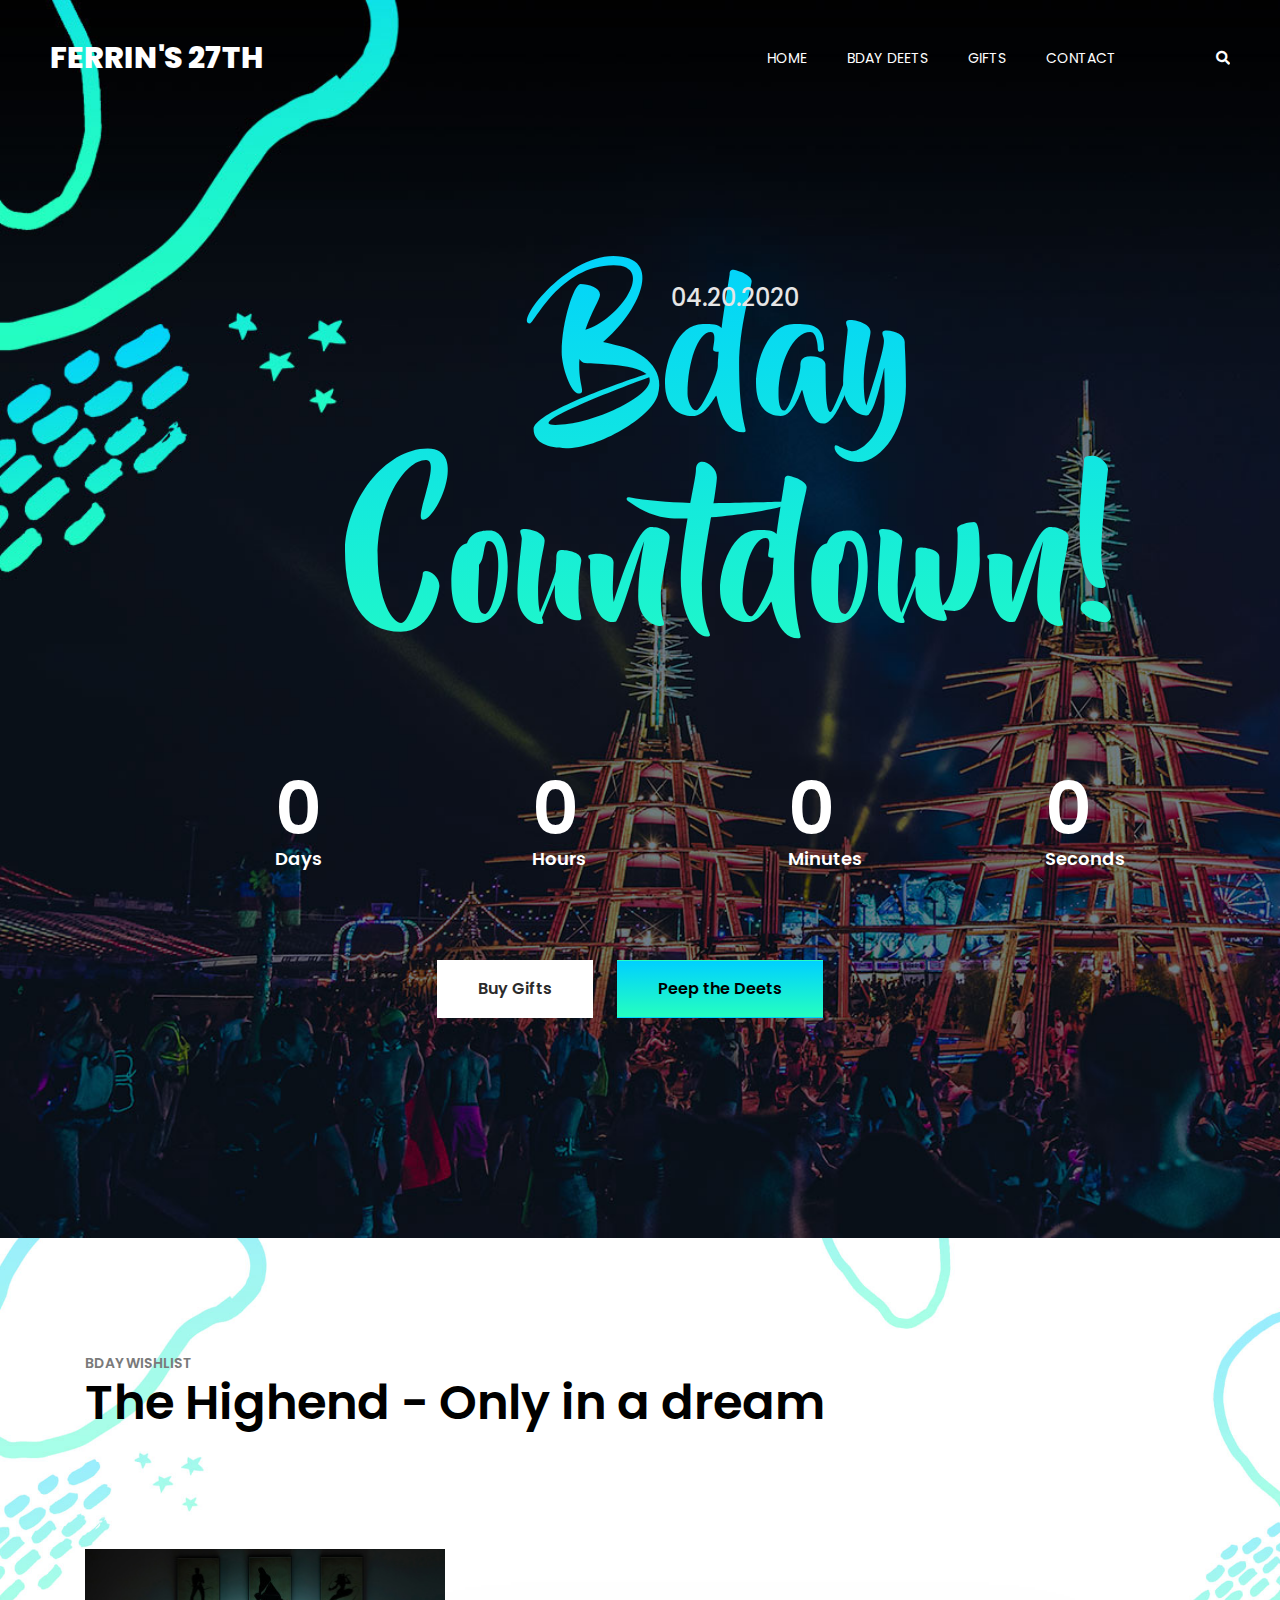
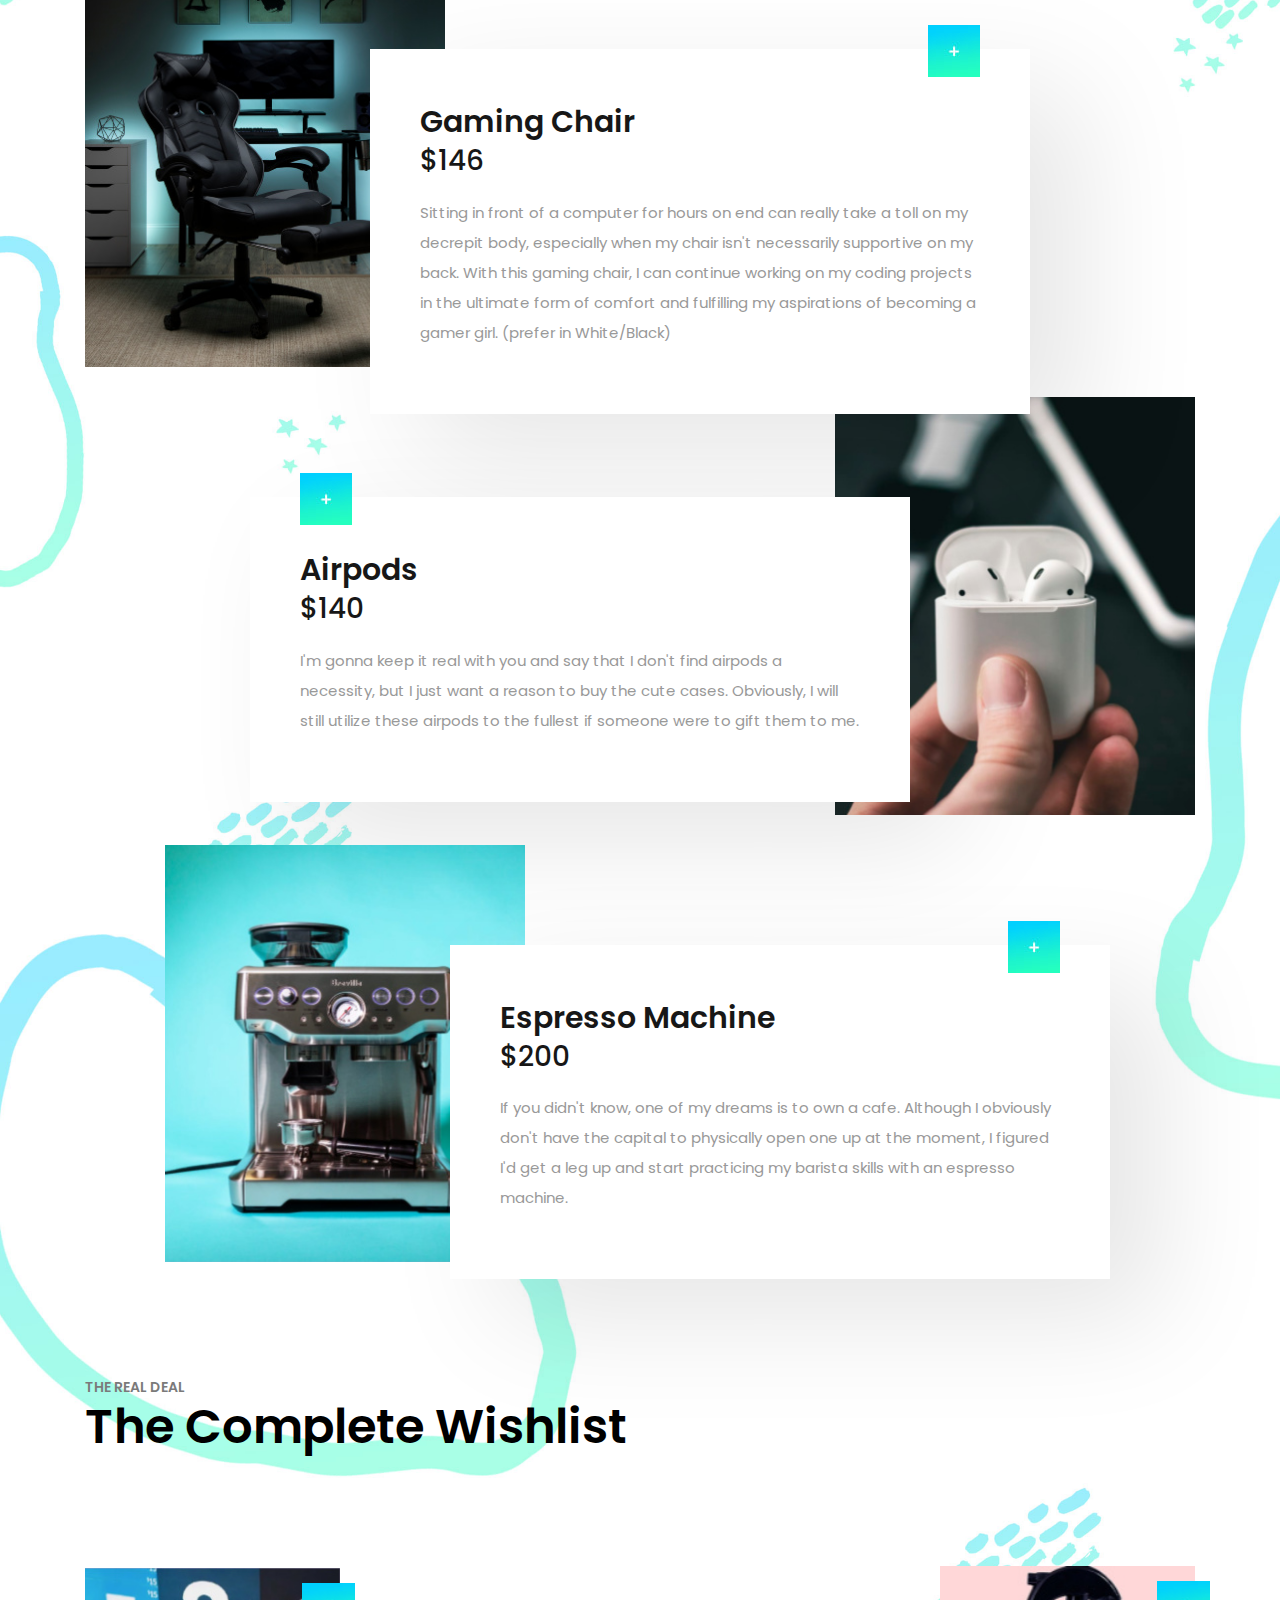
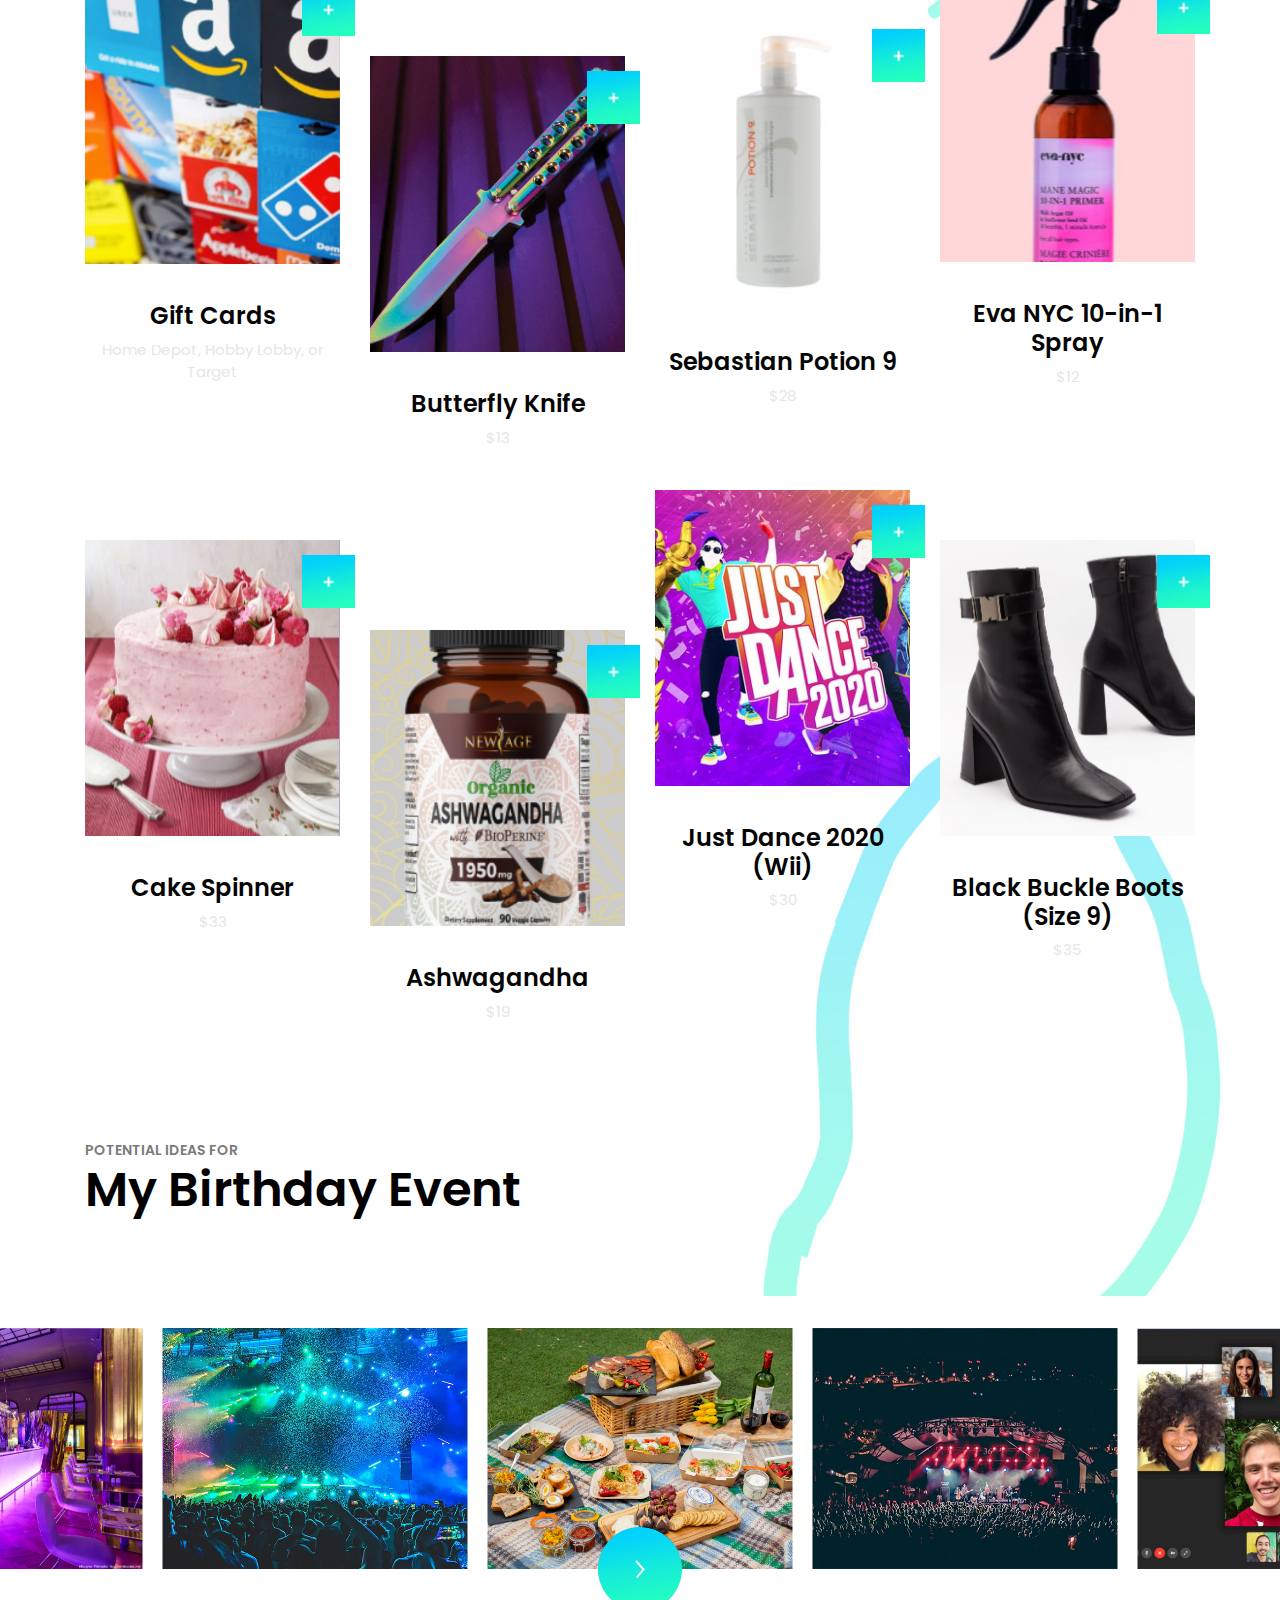
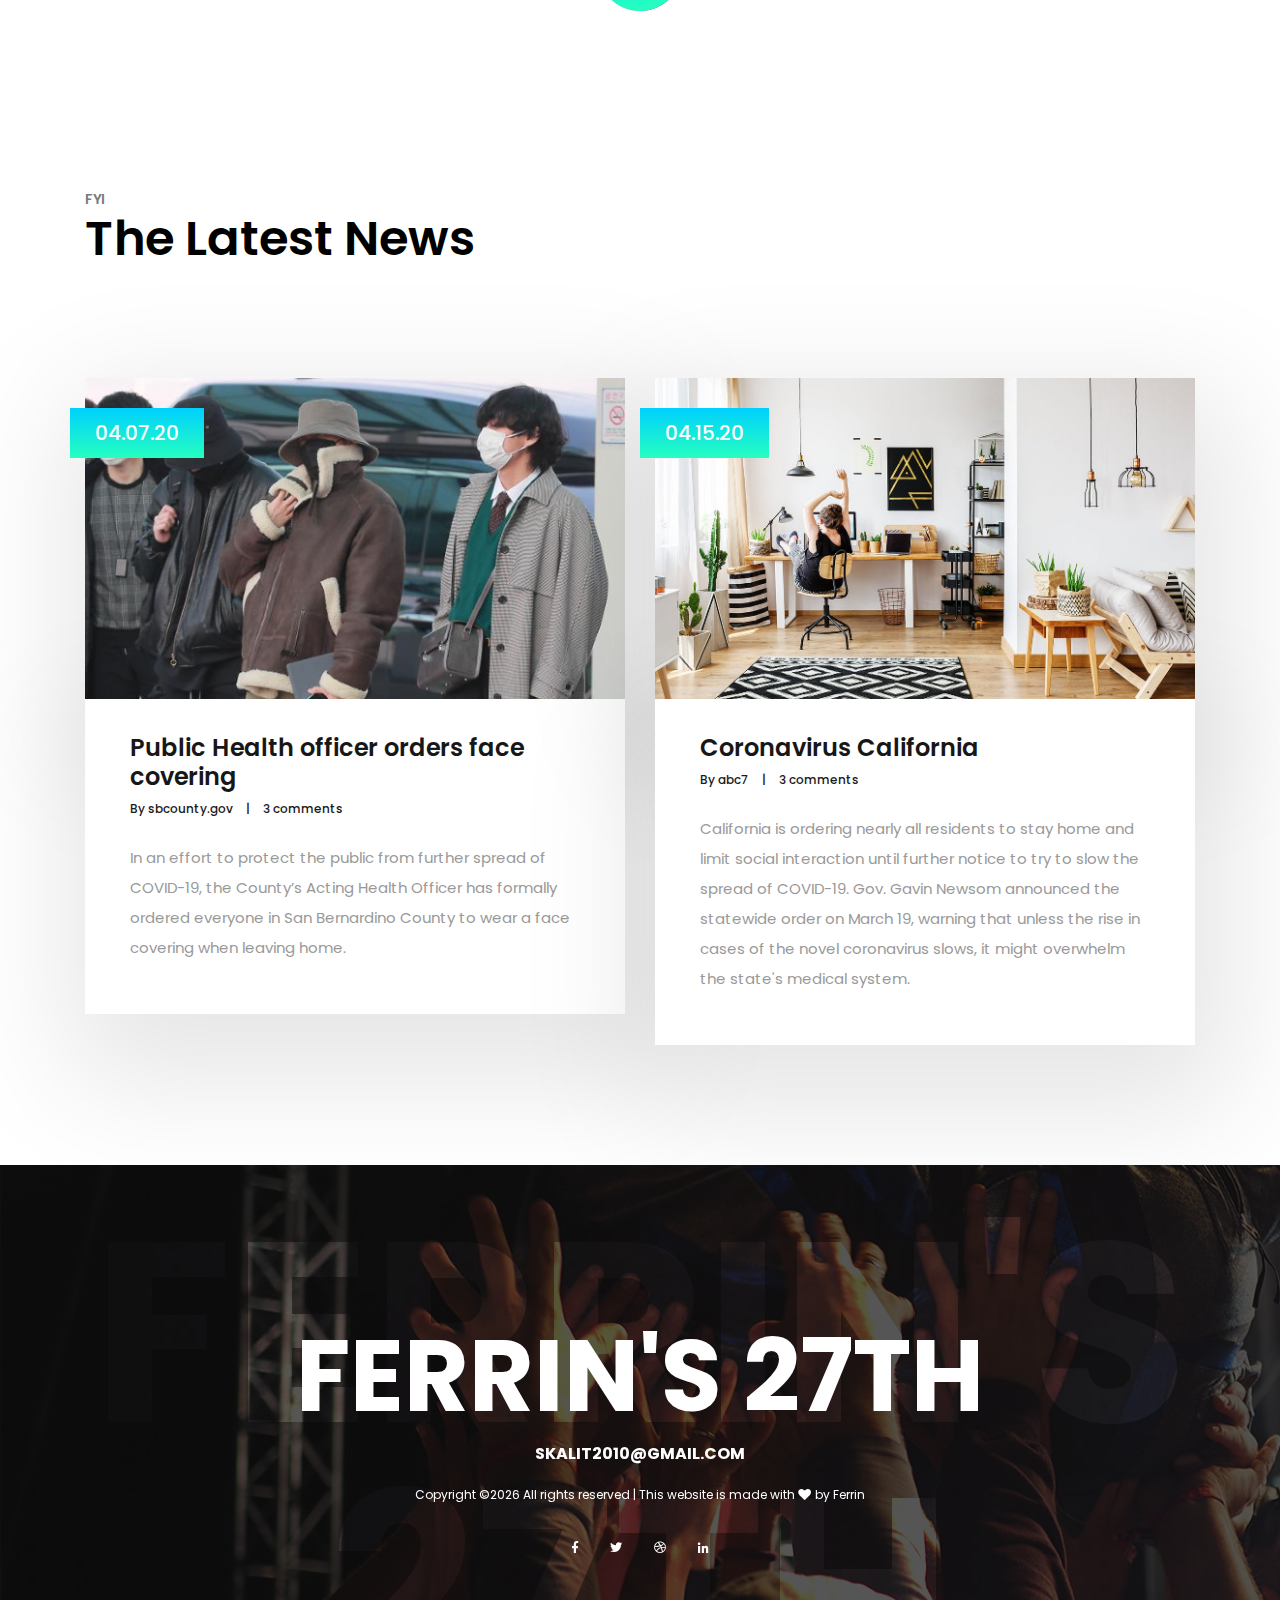
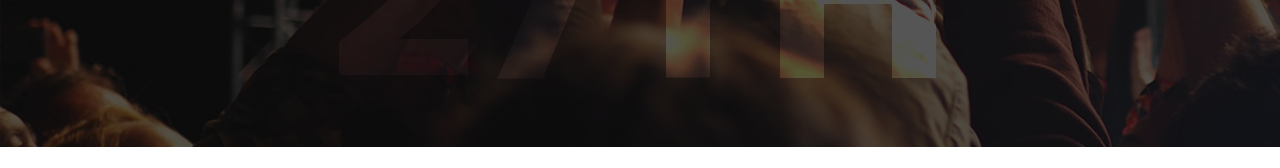
<file: index.html>
<!DOCTYPE html>
<html lang="en" dir="ltr">
<head>
    <!-- Required meta tags -->
    <meta charset="utf-8">
    <meta name="viewport" content="width=device-width, initial-scale=1, shrink-to-fit=no">

    <title>It's My BDay!</title>

    <link href="https://fonts.googleapis.com/css?family=Poppins:300,400,500,600,700" rel="stylesheet">
    <!-- Bootstrap CSS -->
    <link rel="stylesheet" href="css/bootstrap.min.css">

    <!-- FontAwesome CSS -->
    <link rel="stylesheet" href="css/fontawesome-all.min.css">

    <!-- Swiper CSS -->
    <link rel="stylesheet" href="css/swiper.min.css">

    <!-- Styles -->
    <link rel="stylesheet" href="style.css">

</head>

<body>
    <header class="site-header">
        <div class="header-bar">
            <div class="container-fluid">
                <div class="row align-items-center">
                    <div class="col-10 col-lg-4">
                        <h1 class="site-branding flex">
                            <a href="#">FERRIN'S 27TH</a>
                        </h1>
                    </div>

                    <div class="col-2 col-lg-8">
                        <nav class="site-navigation">
                            <div class="hamburger-menu d-lg-none">
                                <span></span>
                                <span></span>
                                <span></span>
                                <span></span>
                            </div><!-- .hamburger-menu -->

                            <ul>
                                <li><a href="index.html">HOME</a></li>
                                <li><a href="#homepage-next-events">BDAY DEETS</a></li>
                                <li><a href="#lineup-artists-headline">GIFTS</a></li>
                                <li><a href="contact.html">CONTACT</a></li>
                                <li><a href="#"><i class="fas fa-search"></i></a></li>
                            </ul><!-- flex -->
                        </nav><!-- .site-navigation -->
                    </div><!-- .col-12 -->
                </div><!-- .row -->
            </div><!-- container-fluid -->
        </div><!-- header-bar -->
    </header><!-- .site-header -->

    <div class="hero-content">
        <div class="container">
            <div class="row">
                <div class="col-12 offset-lg-2 col-lg-10">
                    <div class="entry-header">
                        <h2>Bday Countdown!</h2>

                        <div class="entry-meta-date">
                            04.20.2020
                        </div><!-- .entry-meta-date -->
                    </div><!-- .entry-header -->

                    <div class="countdown flex flex-wrap justify-content-between" data-date="2020/04/20">
                        <div class="countdown-holder">
                            <div class="dday"></div>
                            <label>Days</label>
                        </div><!-- .countdown-holder -->

                        <div class="countdown-holder">
                            <div class="dhour"></div>
                            <label>Hours</label>
                        </div><!-- .countdown-holder -->

                        <div class="countdown-holder">
                            <div class="dmin"></div>
                            <label>Minutes</label>
                        </div><!-- .countdown-holder -->

                        <div class="countdown-holder">
                            <div class="dsec"></div>
                            <label>Seconds</label>
                        </div><!-- .countdown-holder -->
                    </div><!-- .countdown -->
                </div><!-- .col-12 -->
            </div><!-- row -->

            <div class="row">
                <div class="col-12 ">
                    <div class="entry-footer">
                        <a href="#lineup-artists-headline" class="btn">Buy Gifts</a>
                        <a href="#homepage-next-events" class="btn current">Peep the Deets</a>
                    </div>
                </div>
            </div>
        </div><!-- .container -->
    </div><!-- .hero-content -->

    <div class="content-section">
        <div class="container">
            <div class="row">
                <div class="col-12">
                    <div id="lineup-artists-headline">
                        <div class="entry-title">
                            <p>BDAY WISHLIST</p>
                            <h2>The Highend - Only in a dream</h2>
                        </div><!-- entry-title -->

                        <div class="lineup-artists">
                            <div class="lineup-artists-wrap flex flex-wrap">
                                <figure class="featured-image">
                                    <a href="https://www.walmart.com/ip/RESPAWN-110-Racing-Style-Gaming-Chair-Reclining-Ergonomic-Leather-Chair-with-Footrest-in-White-RSP-110-WHT/203070515?wmlspartner=wlpa&selectedSellerId=0&adid=22222222227238022979&wl0=&wl1=g&wl2=c&wl3=283941137459&wl4=aud-430887228898:pla-473911001662&wl5=9031458&wl6=&wl7=&wl8=&wl9=pla&wl10=8175035&wl11=online&wl12=203070515&veh=sem&gclid=CjwKCAjw7e_0BRB7EiwAlH-goJ3x8pzBl4Dv-QKnGEjQwKFtGKXmZKsS_MAUhEvf0VdHVCtQP0BkBRoCYmsQAvD_BwE" target="_blank"> <img src="images/gaming.jpg" alt=""> </a>
                                </figure><!-- featured-image -->

                                <div class="lineup-artists-description">
                                    <div class="lineup-artists-description-container">
                                        <div class="entry-title">
                                            Gaming Chair
                                            <h3>$146</h3>
                                        </div><!-- entry-title -->

                                        <div class="entry-content">
                                            <p>Sitting in front of a computer for hours on end can really take a toll on my decrepit body, especially when my chair isn't necessarily supportive on my back. With this gaming chair, I can continue working on my coding projects in the ultimate form of comfort and fulfilling my aspirations of becoming a gamer girl. (prefer in White/Black)</p>
                                        </div><!-- entry-content -->

                                        <div class="box-link">
                                            <a href="https://www.walmart.com/ip/RESPAWN-110-Racing-Style-Gaming-Chair-Reclining-Ergonomic-Leather-Chair-with-Footrest-in-White-RSP-110-WHT/203070515?wmlspartner=wlpa&selectedSellerId=0&adid=22222222227238022979&wl0=&wl1=g&wl2=c&wl3=283941137459&wl4=aud-430887228898:pla-473911001662&wl5=9031458&wl6=&wl7=&wl8=&wl9=pla&wl10=8175035&wl11=online&wl12=203070515&veh=sem&gclid=CjwKCAjw7e_0BRB7EiwAlH-goJ3x8pzBl4Dv-QKnGEjQwKFtGKXmZKsS_MAUhEvf0VdHVCtQP0BkBRoCYmsQAvD_BwE" target="_blank"><img src="images/box.jpg" alt=""></a>
                                        </div><!-- box-link -->
                                    </div><!-- lineup-artists-description-container -->
                                </div><!-- lineup-artists-description -->
                            </div><!-- lineup-artists-wrap -->

                            <div class="lineup-artists-wrap flex flex-wrap">
                                <div class="lineup-artists-description">
                                    <figure class="featured-image d-md-none">
                                        <a href="https://www.bestbuy.com/site/apple-airpods-with-charging-case-latest-model-white/6084400.p?skuId=6084400&ref=212&loc=1&ref=212&loc=1&ds_rl=1268706&gclid=CjwKCAjw7e_0BRB7EiwAlH-goFlPvnAi0ms98VVDxZckIrTpoNCAM8o8-QiuUUlzPkccmJ8csSVGyBoCBS4QAvD_BwE&gclsrc=aw.ds" target="_blank"> <img src="images/airpods.jpg" alt=""> </a>
                                    </figure><!-- featured-image -->

                                    <div class="lineup-artists-description-container">
                                        <div class="entry-title">
                                            Airpods
                                            <h3>$140</h3>
                                        </div><!-- entry-title -->

                                        <div class="entry-content">
                                            <p>I'm gonna keep it real with you and say that I don't find airpods a necessity, but I just want a reason to buy the cute cases. Obviously, I will still utilize these airpods to the fullest if someone were to gift them to me.</p>
                                        </div><!-- entry-content -->

                                        <div class="box-link">
                                            <a href="https://www.bestbuy.com/site/apple-airpods-with-charging-case-latest-model-white/6084400.p?skuId=6084400&ref=212&loc=1&ref=212&loc=1&ds_rl=1268706&gclid=CjwKCAjw7e_0BRB7EiwAlH-goFlPvnAi0ms98VVDxZckIrTpoNCAM8o8-QiuUUlzPkccmJ8csSVGyBoCBS4QAvD_BwE&gclsrc=aw.ds" target="_blank"><img src="images/box.jpg" alt=""></a>
                                        </div><!-- box-link -->
                                    </div><!-- lineup-artists-description-container -->
                                </div><!-- lineup-artists-description -->

                                <figure class="featured-image d-none d-md-block">
                                    <a href="https://www.bestbuy.com/site/apple-airpods-with-charging-case-latest-model-white/6084400.p?skuId=6084400&ref=212&loc=1&ref=212&loc=1&ds_rl=1268706&gclid=CjwKCAjw7e_0BRB7EiwAlH-goFlPvnAi0ms98VVDxZckIrTpoNCAM8o8-QiuUUlzPkccmJ8csSVGyBoCBS4QAvD_BwE&gclsrc=aw.ds" target="_blank"><img src="images/airpods.jpg" alt=""></a>
                                </figure><!-- featured-image -->
                            </div><!-- lineup-artists-wrap -->

                            <div class="lineup-artists-wrap flex flex-wrap">
                                <figure class="featured-image">
                                    <a href="https://www.walmart.com/ip/Breville-ESP8XL-Cafe-Roma-Stai/103743657?wmlspartner=wlpa&selectedSellerId=1790&adid=22222222227079742217&wl0=&wl1=g&wl2=c&wl3=192793894743&wl4=aud-430887228898:pla-305046230353&wl5=9031458&wl6=&wl7=&wl8=&wl9=pla&wl10=113134371&wl11=online&wl12=103743657&veh=sem&gclid=CjwKCAjw7e_0BRB7EiwAlH-goAztHDdYMtYlALlM7RaQrds-CX2SGR5Zuz0HAfgk0nm9ZDQQ_-bnahoC6WMQAvD_BwE" target="_blank"> <img src="images/espresso.jpg" alt=""> </a>
                                </figure><!-- featured-image -->

                                <div class="lineup-artists-description">
                                    <div class="lineup-artists-description-container">
                                        <div class="entry-title">
                                            Espresso Machine
                                            <h3>$200</h3>
                                        </div><!-- entry-title -->

                                        <div class="entry-content">
                                            <p>If you didn't know, one of my dreams is to own a cafe. Although I obviously don't have the capital to physically open one up at the moment, I figured I'd get a leg up and start practicing my barista skills with an espresso machine. </p>
                                        </div><!-- entry-content -->

                                        <div class="box-link">
                                            <a href="https://www.walmart.com/ip/Breville-ESP8XL-Cafe-Roma-Stai/103743657?wmlspartner=wlpa&selectedSellerId=1790&adid=22222222227079742217&wl0=&wl1=g&wl2=c&wl3=192793894743&wl4=aud-430887228898:pla-305046230353&wl5=9031458&wl6=&wl7=&wl8=&wl9=pla&wl10=113134371&wl11=online&wl12=103743657&veh=sem&gclid=CjwKCAjw7e_0BRB7EiwAlH-goAztHDdYMtYlALlM7RaQrds-CX2SGR5Zuz0HAfgk0nm9ZDQQ_-bnahoC6WMQAvD_BwE" target="_blank"> <img src="images/box.jpg" alt=""></a>
                                        </div><!-- box-link -->
                                    </div><!-- lineup-artists-description-container -->
                                </div><!-- lineup-artists-description -->
                            </div><!-- lineup-artists-wrap -->
                        </div><!-- lineup-artists -->
                    </div><!-- lineup-artists-headline -->
                </div><!-- col-12 -->
            </div><!-- row -->

            <div class="row">
                <div class="col-12">
                    <div class="the-complete-lineup">
                        <div class="entry-title">
                            <p>THE REAL DEAL</p>
                            <h2>The Complete Wishlist</h2>
                        </div><!-- entry-title -->

                        <div class="row the-complete-lineup-artists">
                            <div class="col-6 col-md-4 col-lg-3 artist-single">
                                <figure class="featured-image">
                                    <a href="#"> <img src="images/giftCard.jpg" alt=""> </a>
                                    <a href="#" class="box-link"> <img src="images/box.jpg" alt=""> </a>
                                </figure><!-- featured-image -->

                                <h2>Gift Cards</h2>
                                <p style="text-align: center;">Home Depot, Hobby Lobby, or Target</p>
                            </div><!-- artist-single -->

                            <div class="col-6 col-md-4 col-lg-3 artist-single">
                                <figure class="featured-image">
                                    <a href="https://www.amazon.com/VORNNEX-Practice-Butterfly-Stainless-Unsharpened/dp/B01N7SRM52/ref=sr_1_12?crid=1Z2G7F53VD7Y1&dchild=1&keywords=butterfly+knife+sharpened+blade&qid=1587366908&sprefix=butterfly+knife+sharpen%2Caps%2C215&sr=8-12" target="_blank"> <img src="images/butterfly.jpg" alt=""> </a>
                                    <a href="#" class="box-link"> <img src="images/box.jpg" alt=""> </a>
                                </figure><!-- featured-image -->

                                <h2>Butterfly Knife</a></h2>
                                <p style="text-align: center;">$13</p>
                            </div><!-- artist-single -->

                            <div class="col-6 col-md-4 col-lg-3 artist-single">
                                <figure class="featured-image">
                                    <a href="https://www.walmart.com/ip/Sebastian-Professional-Potion-9-Wearable-Styling-Treatment-16-9-Oz/51434518?wmlspartner=wlpa&selectedSellerId=6205&adid=22222222227039021775&wl0=&wl1=g&wl2=c&wl3=98284421794&wl4=aud-430887228898:pla-226038960754&wl5=9031458&wl6=&wl7=&wl8=&wl9=pla&wl10=114220800&wl11=online&wl12=51434518&veh=sem&gclid=CjwKCAjwkPX0BRBKEiwA7THxiBUAMiKoIqZPsyLl3d1zLhQbvyyows1HTjH85RUiMRhI5rRUX14klxoCxMsQAvD_BwE" target="_blank"> <img src="images/potion9.jpg" alt=""> </a>
                                    <a href="#" class="box-link"> <img src="images/box.jpg" alt=""> </a>
                                </figure><!-- featured-image -->

                                <h2>Sebastian Potion 9</h2>
                                <p style="text-align: center;">$28</p>
                            </div><!-- artist-single -->

                            <div class="col-6 col-md-4 col-lg-3 artist-single">
                                <figure class="featured-image">
                                    <a href="https://www.target.com/p/eva-nyc-mane-magic-10-in-1-primer-6-fl-oz/-/A-52120497?ref=tgt_adv_XS000000&AFID=google_pla_df&fndsrc=tgtao&CPNG=PLA_Beauty%2BPersonal+Care%2BShopping_Local&adgroup=SC_Health%2BBeauty&LID=700000001170770pgs&network=g&device=c&location=9031458&gclid=CjwKCAjwkPX0BRBKEiwA7THxiBx3o5yT8Xs-5A9uOd2UHbk5WRzmzuoo-btU-icdGgehgSIQh0SGExoCbaUQAvD_BwE&gclsrc=aw.ds" target="_blank"> <img src="images/evaNYC.jpg" alt=""> </a>
                                    <a href="#" class="box-link"> <img src="images/box.jpg" alt=""> </a>
                                </figure><!-- featured-image -->

                                <h2>Eva NYC 10-in-1 Spray</h2>
                                <p style="text-align: center;">$12</p>
                            </div><!-- artist-single -->

                            <div class="col-6 col-md-4 col-lg-3 artist-single">
                                <figure class="featured-image">
                                    <a href="https://www.amazon.com/Kootek-Decorating-Aluminium-Revolving-Turntable/dp/B07BGV3TLC/ref=sr_1_8?dchild=1&keywords=cake+spinner&qid=1587368060&sr=8-8" target="_blank"> <img src="images/CakeS.jpg" alt=""> </a>
                                    <a href="#" class="box-link"> <img src="images/box.jpg" alt=""> </a>
                                </figure><!-- featured-image -->

                                <h2>Cake Spinner</h2>
                                <p style="text-align: center;">$33</p>
                            </div><!-- artist-single -->

                            <div class="col-6 col-md-4 col-lg-3 artist-single">
                                <figure class="featured-image">
                                    <a href="https://www.amazon.com/Ashwagandha-BioPerine-Cortisol-Supplements-Capsules/dp/B0844LN9FZ/ref=sr_1_13?crid=1PUQXGHC6D1J&dchild=1&keywords=ashwagandha&qid=1587368474&sprefix=ashwaga%2Caps%2C244&sr=8-13" target="_blank"> <img src="images/ash.jpg" alt=""> </a>
                                    <a href="#" class="box-link"> <img src="images/box.jpg" alt=""> </a>
                                </figure><!-- featured-image -->

                                <h2>Ashwagandha</h2>
                                <p style="text-align: center;">$19</p>
                            </div><!-- artist-single -->

                            <div class="col-6 col-md-4 col-lg-3 artist-single">
                                <figure class="featured-image">
                                    <a href="https://www.target.com/p/just-dance-2019-nintendo-wii/-/A-53717864?ref=tgt_adv_XS000000&AFID=google_pla_df&fndsrc=tgtao&CPNG=PLA_Video%2BGames%2BShopping_Local&adgroup=SC_Video%2BGames&LID=700000001170770pgs&network=g&device=c&location=9031458&ds_rl=1246978&ds_rl=1248099&gclid=CjwKCAjwkPX0BRBKEiwA7THxiIqKTnhyJin4096iNXYZfgJkE12U1pDl4FikQBcb2bxlMdJoVdbJERoCZ5IQAvD_BwE&gclsrc=aw.ds" target="_blank"> <img src="images/justDance.jpg" alt=""> </a>
                                    <a href="#" class="box-link"> <img src="images/box.jpg" alt=""> </a>
                                </figure><!-- featured-image -->

                                <h2>Just Dance 2020 (Wii)</h2>
                                <p style="text-align: center;">$30</p>
                            </div><!-- artist-single -->

                            <div class="col-6 col-md-4 col-lg-3 artist-single">
                                <figure class="featured-image">
                                    <a href="https://www.nastygal.com/doin-it-for-clicks-faux-leather-buckle-boots/AGG62607-105-14.html?gclid=CjwKCAjwkPX0BRBKEiwA7THxiHqVog-magFXMJF1M3_dyIS2622jbWGdKHd7AxoicnrtPo_ICRYuqBoC_1YQAvD_BwE&gclsrc=aw.ds&istBid=t&istCompanyId=c0be3c48-e653-4c39-b0ef-f608859d9f17&istFeedId=6391ec2f-cb91-4734-b4e8-dc6e630eb98c&istItemId=iwlamxqqp" target="_blank"> <img src="images/boots.jpg" alt=""> </a>
                                    <a href="#" class="box-link"> <img src="images/box.jpg" alt=""> </a>
                                </figure><!-- featured-image -->

                                <h2>Black Buckle Boots 
                                    (Size 9)</h2>
                                    <p style="text-align: center;">$35</p>
                            </div><!-- artist-single -->
                        </div><!-- the-complete-lineup-artists -->

                        <!-- <div class="row justify-content-center">
                            <div class="see-complete-lineup">
                                <div class="entry-footer">
                                    <a href="#" class="btn">See all lineup</a>
                                </div>
                            </div>
                        </div> -->
                    </div><!-- the-complete-lineup -->
                </div><!-- col-12 -->
            </div><!-- row -->
        </div><!-- container -->

        <div id="homepage-next-events">
            <div class="container">
                <div class="row">
                    <div class="col-12">
                        <div class="entry-title">
                            <p>POTENTIAL IDEAS FOR</p>
                            <h2>My Birthday Event</h2>
                        </div><!-- entry-title -->
                    </div><!-- col-12 -->
                </div><!-- row -->
            </div><!-- container -->

            <div class="next-event-slider-wrap">
                <div class="swiper-container next-event-slider">
                    <div class="swiper-wrapper">
                        <div class="swiper-slide">
                            <div class="next-event-content">
                                <figure class="featured-image">
                                    <img src="images/next-event-1.jpg" alt="">

                                    <a href="#" class="entry-content flex flex-column justify-content-center align-items-center">
                                        <h3>My Birthday Party 2020</h3>
                                        <p>Social Distancing Picnic around April 25ish?</p>
                                    </a>
                                </figure><!-- featured-image -->
                            </div><!-- next-event-content -->
                        </div><!-- swiper-slide" -->

                        <div class="swiper-slide">
                            <div class="next-event-content">
                                <figure class="featured-image">
                                    <img src="images/next-event-2.jpg" alt="">

                                    <a href="#" class="entry-content flex flex-column justify-content-center align-items-center">
                                        <h3>Taurus Collab Party</h3>
                                        <p>Celebrate my and Jen's bday together somewhere once this whole quarantine thing ends (if it ever does)</p>
                                    </a>
                                </figure><!-- featured-image -->
                            </div><!-- next-event-content -->
                        </div><!-- swiper-slide" -->

                        <div class="swiper-slide">
                            <div class="next-event-content">
                                <figure class="featured-image">
                                    <img src="images/next-event-4.jpg" alt="">

                                    <a href="#" class="entry-content flex flex-column justify-content-center align-items-center">
                                        <h3>Zoom Party</h3>
                                        <p>Celebrate my bday at the comfort and safety of your own home while we blow out my candles through facetime lol</p>
                                    </a>
                                </figure><!-- featured-image -->
                            </div><!-- next-event-content -->
                        </div><!-- swiper-slide" -->

                        <div class="swiper-slide">
                            <div class="next-event-content">
                                <figure class="featured-image">
                                    <img src="images/next-event-5.jpg" alt="">

                                    <a href="#" class="entry-content flex flex-column justify-content-center align-items-center">
                                        <h3>Parking Lot Party</h3>
                                        <p>We can get something from the drive thru and link up at the parking lot and eat together</p>
                                    </a>
                                </figure><!-- featured-image -->
                            </div><!-- next-event-content -->
                        </div><!-- swiper-slide" -->

                        <div class="swiper-slide">
                            <div class="next-event-content">
                                <figure class="featured-image">
                                    <img src="images/next-event-7.jpg" alt="">

                                    <a href="#" class="entry-content flex flex-column justify-content-center align-items-center">
                                        <h3>Cancer for 2020</h3>
                                        <p>We celebrate my bday July 20 instead and eat out and/or party if quarantine ends haha</p>
                                    </a>
                                </figure><!-- featured-image -->
                            </div><!-- next-event-content -->
                        </div><!-- swiper-slide" -->

                        <div class="swiper-slide">
                            <div class="next-event-content">
                                <figure class="featured-image">
                                    <img src="images/next-event-3.jpg" alt="">

                                    <a href="#" class="entry-content flex flex-column justify-content-center align-items-center">
                                        <h3>Scorpio Crazy</h3>
                                        <p>We can totally disregard my status as a Taurus and celebrate a collab bday with Richard all the way in October when I know damn well they'll open businesses up again haha</p>
                                    </a>
                                </figure><!-- featured-image -->
                            </div><!-- next-event-content -->
                        </div><!-- swiper-slide" -->
                    </div><!-- .swiper-wrapper -->
                </div><!-- .swiper-container -->

                <div class="swiper-button-next">
                    <img src="images/button.png" alt="">
                </div><!-- .slider-button -->
            </div><!-- .next-event-slider-wrap -->
        </div><!-- homepage-next-events -->

        <div class="home-page-last-news">
            <div class="container">
                <div class="header">
                    <div class="entry-title">
                        <p>FYI</p>
                        <h2>The Latest News</h2>
                    </div><!-- entry-title -->
                </div><!-- header -->

                <div class="home-page-last-news-wrap">
                    <div class="row">
                        <div class="col-12 col-md-6">
                            <figure class="featured-image">
                                <a href="#"> <img src="images/news-image-1.jpg" alt="fesival+celebration"> </a>
                            </figure><!-- featured-image -->

                            <div class="box-link-date">
                                <a href="#">04.07.20</a>
                            </div>

                            <div class="content-wrapper">
                                <div class="entry-content">
                                    <div class="entry-header">
                                        <h2><a href="#">Public Health officer orders face covering</a></h2>
                                    </div><!-- entry-header -->

                                    <div class="entry-meta">
                                        <span class="author-name"><a href="#"> By sbcounty.gov</a></span>
                                        <span class="space">|</span>
                                        <span class="comments-count"><a href="#">3 comments</a></span>
                                    </div><!-- entry-meta -->

                                    <div class="entry-description">
                                        <p>In an effort to protect the public from further spread of COVID-19,
                                            the County’s Acting Health Officer has formally ordered everyone 
                                            in San Bernardino County to wear a face covering when leaving home.</p>
                                    </div><!-- entry-description -->
                                </div><!-- entry-content -->
                            </div><!-- content-wrapper -->
                        </div><!-- .col-6 -->

                        <div class="col-12 col-md-6">
                            <figure class="featured-image">
                                <a href="#"> <img src="images/news-image-2.jpg" alt="fesival+celebration"> </a>
                            </figure><!-- featured-image -->

                            <div class="box-link-date">
                                <a href="">04.15.20</a>
                            </div>

                            <div class="content-wrapper">
                                <div class="entry-content">
                                    <div class="entry-header">
                                        <h2><a href="#">Coronavirus California</a></h2>
                                    </div><!-- entry-header -->

                                    <div class="entry-meta">
                                        <span class="author-name"><a href="#">By abc7</a></span>
                                        <span class="space">|</span>
                                        <span class="comments-count"><a href="#">3 comments</a></span>
                                    </div><!-- entry-meta -->

                                    <div class="entry-description">
                                        <p>California is ordering nearly all residents to stay home 
                                            and limit social interaction until further notice to try 
                                            to slow the spread of COVID-19. Gov. Gavin Newsom announced 
                                            the statewide order on March 19, warning that unless the
                                            rise in cases of the novel coronavirus slows, it might 
                                            overwhelm the state's medical system.</p>
                                    </div><!-- entry-description -->
                                </div><!-- entry-content -->
                            </div><!-- .content-wrapper -->
                        </div><!-- col-6 -->
                    </div><!-- row -->
                </div><!-- home-page-last-news-wrap -->
            </div><!-- container -->
        </div><!-- home-page-last-news -->
    </div>

    <footer class="site-footer">
        <div class="footer-cover-title flex justify-content-center align-items-center">
            <h2>FERRIN'S 27TH</h2>
        </div><!-- .site-footer -->

        <div class="footer-content-wrapper">
            <div class="container">
                <div class="row">
                    <div class="col-12">
                        <div class="entry-title">
                            <a href="#">FERRIN'S 27TH</a>
                        </div><!-- entry-title -->

                        <div class="entry-mail">
                            <a href="#">SKALIT2010@GMAIL.COM</a>
                        </div><!-- .entry-mail -->

                        <div class="copyright-info">
                            <!-- Link back to Colorlib can't be removed. Template is licensed under CC BY 3.0. -->
Copyright &copy;<script>document.write(new Date().getFullYear());</script> All rights reserved | This website is made with <i class="fa fa-heart" aria-hidden="true"></i> by Ferrin
<!-- <a href="https://colorlib.com" target="_blank">Colorlib</a> -->
<!-- Link back to Colorlib can't be removed. Template is licensed under CC BY 3.0. -->
                        </div><!-- copyright-info -->

                        <div class="footer-social">
                            <ul class="flex justify-content-center align-items-center">
                                <li><a href="https://www.facebook.com/fskalit"><i class="fab fa-facebook-f"></i></a></li>
                                <li><a href="https://twitter.com/ftypehype"><i class="fab fa-twitter"></i></a></li>
                                <li><a href="http://www.ferrinsim.com/"><i class="fab fa-dribbble"></i></a></li>
                                <li><a href="https://www.linkedin.com/in/ferrin-simanungkalit"><i class="fab fa-linkedin-in"></i></a></li>
                            </ul>
                        </div><!-- footer-social -->
                    </div><!-- col -->
                </div><!-- row -->
            </div><!-- container -->
        </div><!-- footer-content-wrapper -->
    </footer><!-- site-footer -->

    <script type='text/javascript' src='js/jquery.js'></script>
    <script type='text/javascript' src='js/masonry.pkgd.min.js'></script>
    <script type='text/javascript' src='js/jquery.collapsible.min.js'></script>
    <script type='text/javascript' src='js/swiper.min.js'></script>
    <script type='text/javascript' src='js/jquery.countdown.min.js'></script>
    <script type='text/javascript' src='js/circle-progress.min.js'></script>
    <script type='text/javascript' src='js/jquery.countTo.min.js'></script>
    <script type='text/javascript' src='js/custom.js'></script>
</body>
</html>
</file>
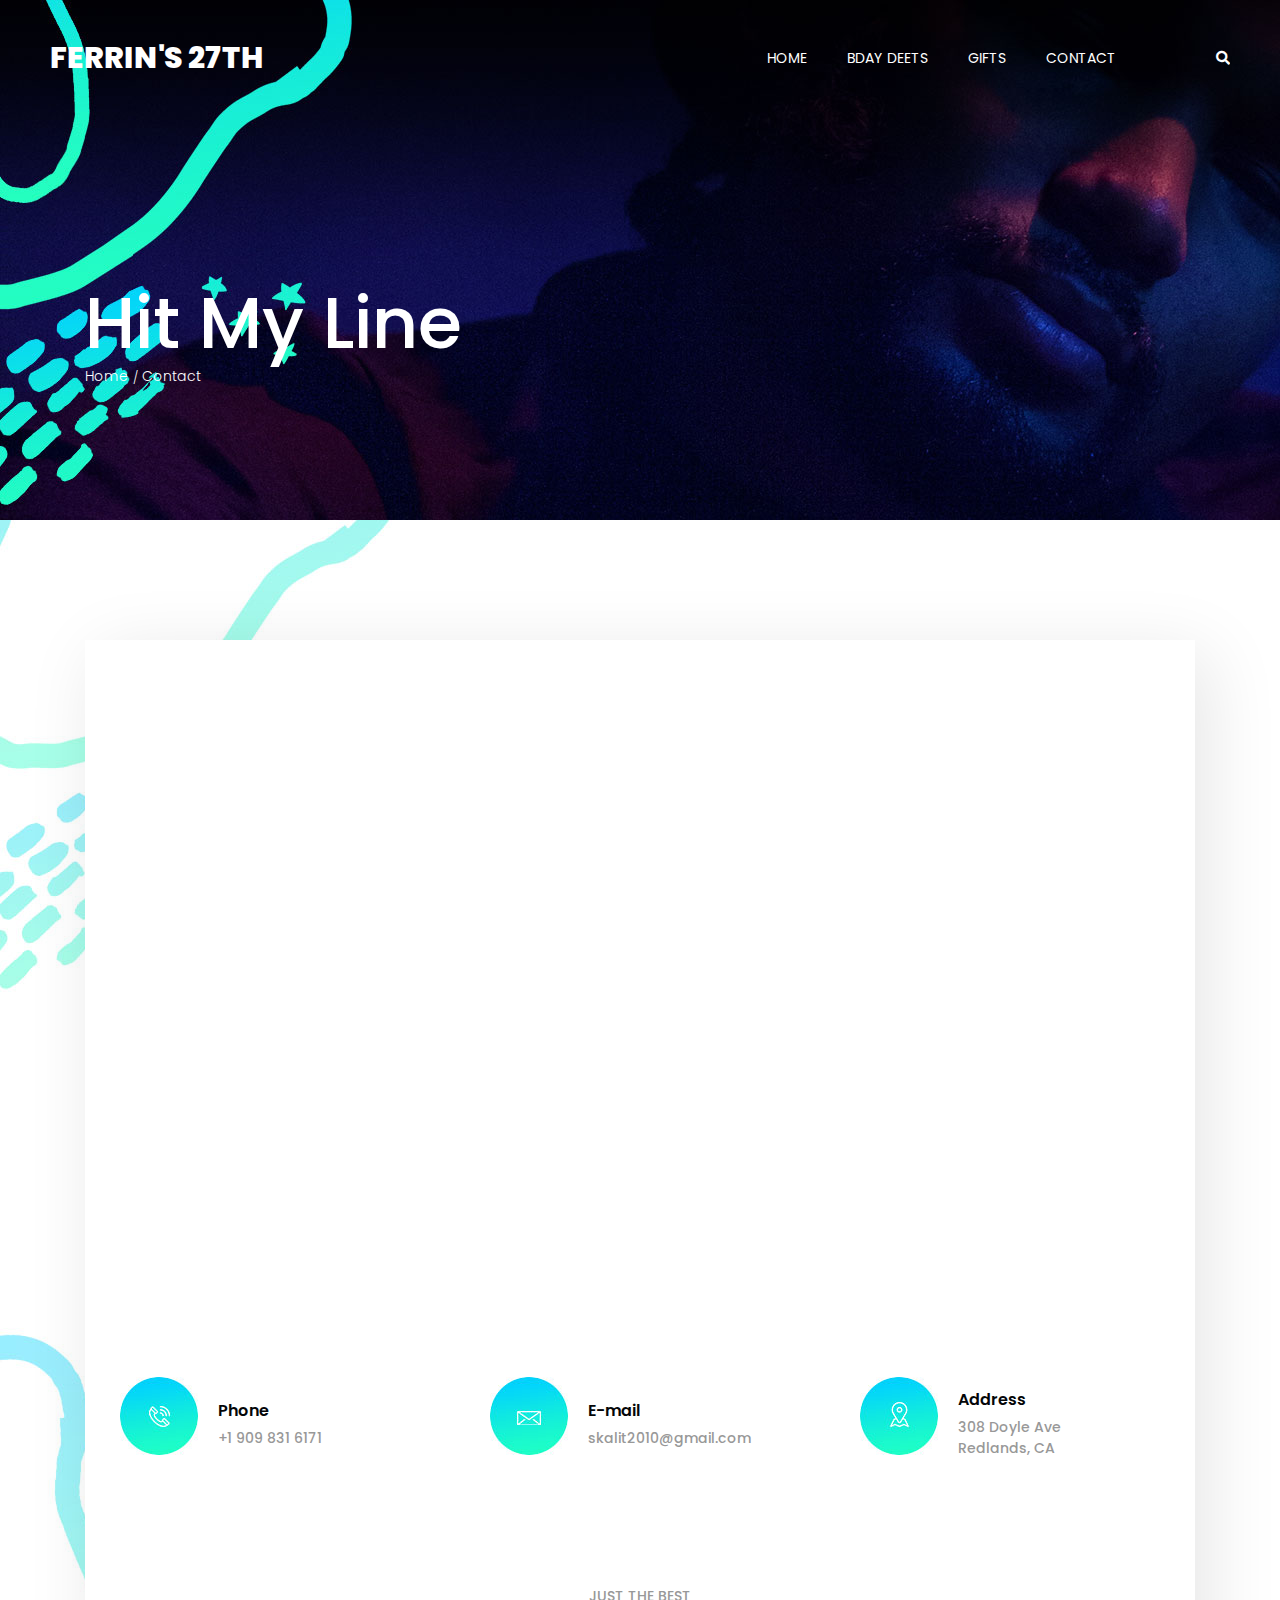
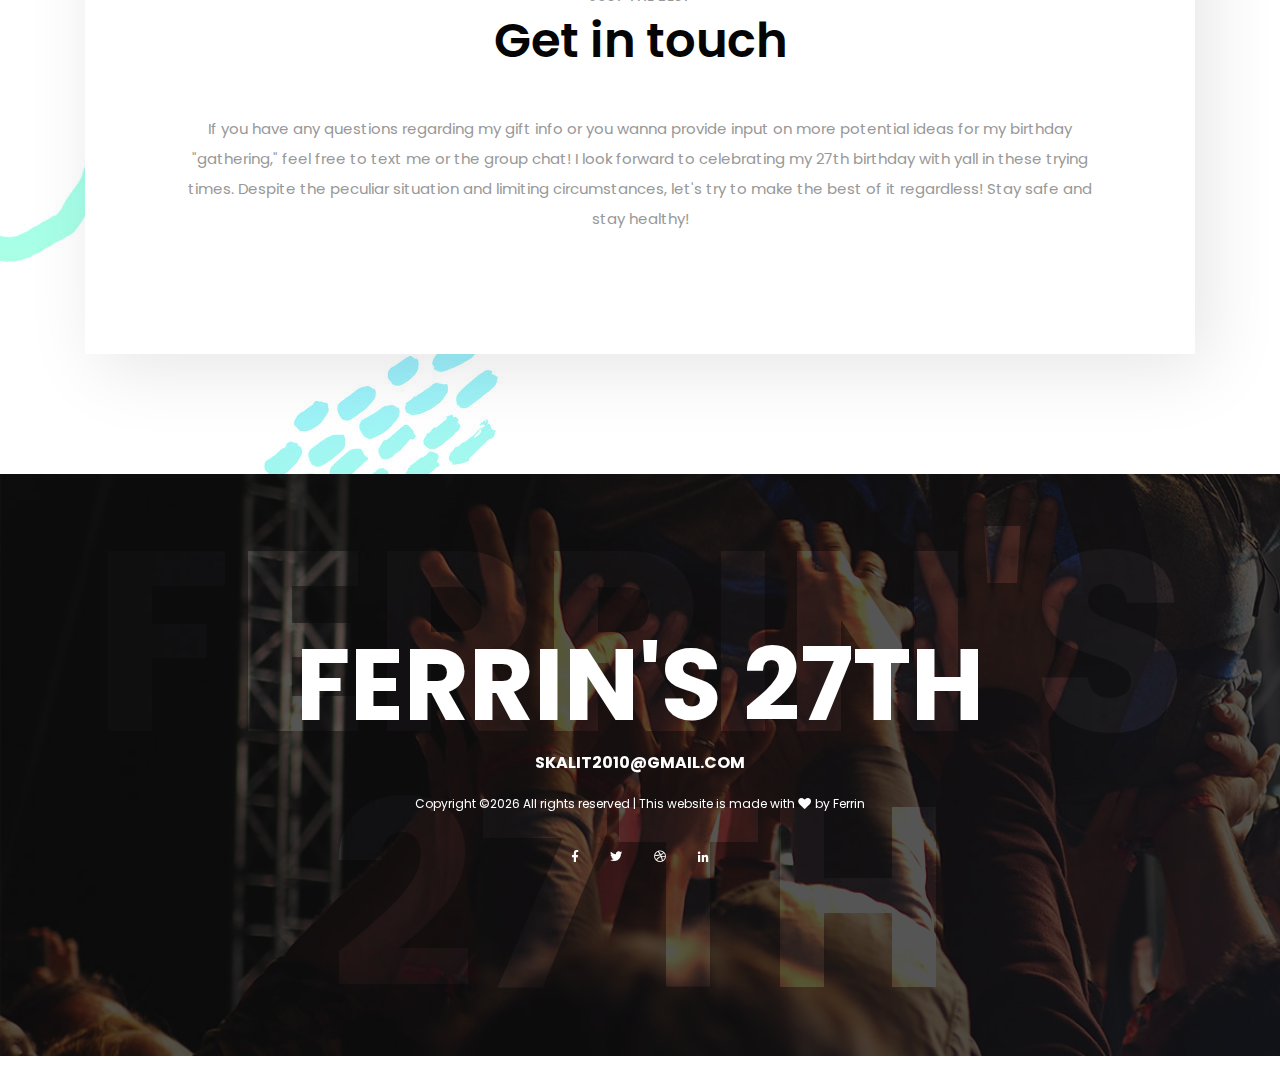
<file: contact.html>
<!DOCTYPE html>
<html lang="en" dir="ltr">
<head>
    <!-- Required meta tags -->
    <meta charset="utf-8">
    <meta name="viewport" content="width=device-width, initial-scale=1, shrink-to-fit=no">

    <title>Hello World!</title>

    <link href="https://fonts.googleapis.com/css?family=Poppins:300,400,500,600,700" rel="stylesheet">
    <!-- Bootstrap CSS -->
    <link rel="stylesheet" href="css/bootstrap.min.css">

    <!-- FontAwesome CSS -->
    <link rel="stylesheet" href="css/fontawesome-all.min.css">

    <!-- Swiper CSS -->
    <link rel="stylesheet" href="css/swiper.min.css">

    <!-- Styles -->
    <link rel="stylesheet" href="style.css">
</head>

<body class="contact-page">
    <header class="site-header">
        <div class="header-bar">
            <div class="container-fluid">
                <div class="row align-items-center">
                    <div class="col-10 col-lg-4">
                        <h1 class="site-branding flex">
                            <a href="#">FERRIN'S 27TH</a>
                        </h1>
                    </div>

                    <div class="col-2 col-lg-8">
                        <nav class="site-navigation">
                            <div class="hamburger-menu d-lg-none">
                                <span></span>
                                <span></span>
                                <span></span>
                                <span></span>
                            </div><!-- .hamburger-menu -->

                            <ul>
                                <li><a href="index.html">HOME</a></li>
                                <li><a href="#homepage-next-events">BDAY DEETS</a></li>
                                <li><a href="#lineup-artists-headline">GIFTS</a></li>
                                <li><a href="contact.html">CONTACT</a></li>
                                <li><a href="#"><i class="fas fa-search"></i></a></li>
                            </ul><!-- flex -->
                        </nav><!-- .site-navigation -->
                    </div><!-- .col-12 -->
                </div><!-- .row -->
            </div><!-- container-fluid -->
        </div><!-- header-bar -->
    </header><!-- .site-header -->

    <div class="page-header">
        <div class="container">
            <div class="row">
                <div class="col-12">
                    <div class="entry-header">
                        <h2 class="entry-title">Hit My Line</h2>

                        <ul class="breadcrumbs flex align-items-center">
                            <li><a href="#">Home</a></li>
                            <li>Contact</li>
                        </ul><!-- .breadcrumbs -->
                    </div><!-- entry-header -->
                </div><!-- col-12 -->
            </div><!-- row -->
        </div><!-- container -->
    </div><!-- page-header -->

    <div class="container">
        <div class="main-content">
            <div class="contact-page-map">
                <iframe id="gmap_canvas" src="https://www.google.com/maps/embed?pb=!1m10!1m8!1m3!1d52879.660287938896!2d-117.18370583226317!3d34.07005852908989!3m2!1i1024!2i768!4f13.1!5e0!3m2!1sen!2sus!4v1587375963639!5m2!1sen!2sus" frameborder="0" scrolling="no" marginheight="0" marginwidth="0"></iframe>
            </div><!-- map -->

            <div class="contact-details">
                <div class="container">
                    <div class="row">
                        <div class="col-12 col-md-6 col-lg-4">
                            <div class="contact-medium flex align-items-center">
                                <figure class="contact-icon">
                                    <img src="images/phone.jpg" alt="phone icon">
                                </figure><!-- phone-icon -->

                                <div class="contact-content">
                                    <div class="entry-title">
                                        Phone
                                    </div><!-- entry-title -->
                                    <div class="entry-content">
                                        +1 909 831 6171
                                    </div><!-- entry-content -->
                                </div><!-- phone-number -->
                            </div><!-- contact-phone -->
                        </div><!-- col-4 -->

                        <div class="col-12 col-md-6 col-lg-4 mt-5 mt-md-0">
                            <div class="contact-medium flex align-items-center">
                                <figure class="contact-icon">
                                    <img src="images/mail.jpg" alt="phone icon">
                                </figure><!-- phone-icon -->

                                <div class="contact-content">
                                    <div class="entry-title">
                                        E-mail
                                    </div><!-- entry-title -->
                                    <div class="entry-content">
                                        skalit2010@gmail.com
                                    </div><!-- entry-content -->
                                </div><!-- phone-number -->
                            </div><!-- contact-phone -->
                        </div><!-- col-4 -->

                        <div class="col-12 col-md-6 col-lg-4 mt-5 mt-lg-0">
                            <div class="contact-medium flex align-items-center">
                                <figure class="contact-icon">
                                    <img src="images/place.jpg" alt="phone icon">
                                </figure><!-- phone-icon -->

                                <div class="contact-content">
                                    <div class="entry-title">
                                        Address
                                    </div><!-- entry-title -->
                                    <div class="entry-content">
                                        308 Doyle Ave<br>
                                        Redlands, CA
                                    </div><!-- entry-content -->
                                </div><!-- phone-number -->
                            </div><!-- contact-phone -->
                        </div><!-- col-4 -->
                    </div><!-- row -->
                </div>
            </div><!-- contact-details -->

            <div class="get-in-touch">
                <div class="entry-header">
                    <div class="entry-title">
                        <p>JUST THE BEST</p>
                        <h2>Get in touch</h2>
                    </div><!-- entry-title -->
                </div><!-- entry-header -->

                <div class="entry-content">
                    <p>If you have any questions regarding my gift info or you wanna provide
                        input on more potential ideas for my birthday "gathering," feel free 
                        to text me or the group chat! I look forward to celebrating my 27th birthday 
                        with yall in these trying times. Despite the peculiar situation and 
                        limiting circumstances, let's try to make the best of it regardless!
                        Stay safe and stay healthy! 
                    </p>
                </div><!-- entry-content -->

                <div class="contact-form">
                    <div class="row">
                        <!--<div class="col-12 col-md-6">
                            <input type="text" placeholder="Your name">
                        </div>

                        <div class="col-12 col-md-6">
                            <input type="email" placeholder="Your email">
                        </div>

                        <div class="col-12">
                            <input type="text" placeholder="Subject">
                        </div>

                        <div class="col-12">
                            <textarea name="name" rows="8" cols="80" placeholder="message"></textarea>
                        </div>

                        <div class="col-12 submit flex justify-content-center">
                            <input type="submit" name="" value="send message" class="btn">
                        </div> -->

                    </div><!-- row -->
                </div><!-- contact-form -->
            </div><!-- newsletter-subscribe -->
        </div><!-- main-content -->
    </div><!-- container -->

    <footer class="site-footer">
        <div class="footer-cover-title flex justify-content-center align-items-center">
            <h2>FERRIN'S 27TH</h2>
        </div><!-- .site-footer -->

        <div class="footer-content-wrapper">
            <div class="container">
                <div class="row">
                    <div class="col-12">
                        <div class="entry-title">
                            <a href="#">FERRIN'S 27TH</a>
                        </div><!-- entry-title -->

                        <div class="entry-mail">
                            <a href="#">SKALIT2010@GMAIL.COM</a>
                        </div><!-- .entry-mail -->

                        <div class="copyright-info">
                            <!-- Link back to Colorlib can't be removed. Template is licensed under CC BY 3.0. -->
Copyright &copy;<script>document.write(new Date().getFullYear());</script> All rights reserved | This website is made with <i class="fa fa-heart" aria-hidden="true"></i> by Ferrin
<!-- <a href="https://colorlib.com" target="_blank">Colorlib</a> -->
<!-- Link back to Colorlib can't be removed. Template is licensed under CC BY 3.0. -->
                        </div><!-- copyright-info -->

                        <div class="footer-social">
                            <ul class="flex justify-content-center align-items-center">
                                <li><a href="https://www.facebook.com/fskalit"><i class="fab fa-facebook-f"></i></a></li>
                                <li><a href="https://twitter.com/ftypehype"><i class="fab fa-twitter"></i></a></li>
                                <li><a href="http://www.ferrinsim.com/"><i class="fab fa-dribbble"></i></a></li>
                                <li><a href="https://www.linkedin.com/in/ferrin-simanungkalit"><i class="fab fa-linkedin-in"></i></a></li>
                            </ul>
                        </div><!-- footer-social -->
                    </div><!-- col -->
                </div><!-- row -->
            </div><!-- container -->
        </div><!-- footer-content-wrapper -->
    </footer><!-- site-footer -->

    <script type='text/javascript' src='js/jquery.js'></script>
    <script type='text/javascript' src='js/masonry.pkgd.min.js'></script>
    <script type='text/javascript' src='js/jquery.collapsible.min.js'></script>
    <script type='text/javascript' src='js/swiper.min.js'></script>
    <script type='text/javascript' src='js/jquery.countdown.min.js'></script>
    <script type='text/javascript' src='js/circle-progress.min.js'></script>
    <script type='text/javascript' src='js/jquery.countTo.min.js'></script>
    <script type='text/javascript' src='js/custom.js'></script>
</body>
</html>
</file>
<file: style.css>
/*------------------------------------------------------------
# Global classes
------------------------------------------------------------*/
.flex {
    display: flex;
}

body {
    font-family: 'Poppins', sans-serif;
    font-size: 15px;
    font-weight: normal;
    color: hsl(0, 0%, 90%);
}

@font-face {
    font-family: "mountains";
    src: url(fonts/beyond_the_mountains.ttf);
    src: url(fonts/beyond_the_mountains.otf);
    font-weight: 400;
}

.d-col-n {
    position: relative;
    width: 100%;
    min-height: 1px;
    padding-right: 15px;
    padding-left: 15px;
    -webkit-box-flex: 0;
    -ms-flex: 0 0 20%;
    flex: 0 0 20%;
    max-width: 20%;
}

/*------------------------------------------------------------
# site-header
------------------------------------------------------------*/
.home-page {
    background: url(images/middle-cover.jpg) no-repeat;
}

.site-header {
    position: relative;
    width: 100%;
}

.site-header figure {
    margin: 0;
    padding: 0;
}

.site-header figure img {
    max-width: 100%;
}

/*------------------------------------------------------------
## header-bar
------------------------------------------------------------*/
.site-header .header-bar {
    position: absolute;
    top: 0;
    left: 0;
    z-index: 99;
    width: 100%;
    padding: 40px 0;
}

.header-bar .site-branding {
    margin-bottom: 0;
    font-size: 30px;
    font-weight: 800;
}

.header-bar .site-branding a {
    color: hsl(0, 0%, 100%);
    text-decoration: none;
}

/*------------------------------------------------------------
### site-navigation
------------------------------------------------------------*/
/*
  Hamburger Menu
----------------------------------------*/
.hamburger-menu {
    position: relative;
    width: 100%;
    max-width: 24px;
    height: 22px;
    margin-left: auto;
    transition: .5s ease-in-out;
    cursor: pointer;
}

.hamburger-menu span {
    display: block;
    position: absolute;
    height: 2px;
    width: 100%;
    background: #fff;
    border-radius: 10px;
    opacity: 1;
    left: 0;
    transition: .25s ease-in-out;
}

.hamburger-menu span:nth-child(1) {
    top: 2px;
}

.hamburger-menu span:nth-child(2),
.hamburger-menu span:nth-child(3) {
    top: 10px;
}

.hamburger-menu span:nth-child(4) {
    top: 18px;
}

.hamburger-menu.open span:nth-child(1) {
    top: 18px;
    width: 0;
    left: 50%;
}

.hamburger-menu.open span:nth-child(2) {
    transform: rotate(45deg);
}

.hamburger-menu.open span:nth-child(3) {
    transform: rotate(-45deg);
}

.hamburger-menu.open span:nth-child(4) {
    top: 18px;
    width: 0;
    left: 50%;
}

.site-navigation {
    position: absolute;
    top: -11px;
    right: 15px;
    z-index: 9999;
    width: 100%;
    height: 22px;
    overflow: hidden;
    list-style: none;
    transition: all .35s;
    color: hsl(0, 0%, 100%);
}

.site-navigation.show {
    height: auto;
}

.site-navigation ul {
    position: fixed;
    top: 0;
    left: -320px;
    z-index: 9999;
    width: 320px;
    height: 100vh;
    overflow-x: scroll;
    padding: 30px;
    margin: 0;
    background: #050505;
    transition: all 0.35s;
}

.site-navigation.show ul {
    left: 0;
}

.site-navigation ul li {
    display: block;
    padding: 15px 0;
}

.site-navigation ul li a {
    display: block;
    color: #fff;
    transition: all 0.35s;
    text-decoration: none;
    font-size: 14px;
    padding-left: 40px;
}

@media screen and (min-width: 992px) {
    .header-bar .site-branding {
        margin-left: 35px;
    }

    .site-navigation {
        position: relative;
        top: auto;
        right: auto;
        height: auto;
        padding-right: 35px;
        background: transparent;
    }

    .site-navigation ul {
        display: flex;
        flex-wrap: wrap;
        justify-content: flex-end;
        align-items: center;
        position: relative;
        top: auto;
        left: auto;
        width: 100%;
        height: auto;
        padding: 0;
        overflow: auto;
        background: transparent;
    }

    .site-navigation ul li {
        padding: 0;
    }

    .site-navigation ul li:nth-last-of-type(1) {
        padding-left: 60px;
    }

    .site-navigation ul li a {
        color: #fff;
    }
}

/*------------------------------------------------------------
# hero
-----------------------------------------------------------*/
.hero-content {
    padding: 220px 0;
    background: url("images/cover.jpg") no-repeat;
    background-size: cover;
}

.hero-content .entry-header {
    position: relative;
    text-align: center;
}

.hero-content .entry-header h2 {
    padding: 50px;
    margin: 0;
    font-family: mountains;
    font-size:7rem;
    background: -webkit-linear-gradient(#00d0ff, #25ffbf);
    /* -webkit-background-clip: text; */
    background-clip: text;
    -webkit-background-clip: text;
    color: transparent;
    -webkit-text-fill-color: transparent;
}

.hero-content .entry-header .entry-meta-date {
    position: absolute;
    width: 100%;
    top: 20px;
    font-family: 'Poppins', sans-serif;
    font-size: 24px;
    font-weight: 500;
    color: hsl(0, 0%, 90%);
    text-align: center;
}

@media screen and (min-width: 992px) {
    .hero-content .entry-header h2 {
        font-size: 172px;
    }

    .hero-content .entry-header .entry-meta-date {
        top: 60px;
    }
}

/*------------------------------------------------------------
## countdown
------------------------------------------------------------*/
.countdown {
    margin-top: 40px;
}

.countdown-holder {
    min-width: 150px;
    margin-bottom: 30px;
}

.countdown-holder .dday,
.countdown-holder .dhour,
.countdown-holder .dmin,
.countdown-holder .dsec {
    display: block;
    font-size: 72px;
    font-weight: 600;
    line-height: 1;
    color: hsl(0, 0%, 100%);
}

.countdown-holder label {
    display: block;
    font-size: 18px;
    font-weight: 600;
    color: hsl(0, 0%, 100%);
}

/*------------------------------------------------------------
## hero-content entry-footer
------------------------------------------------------------*/
.hero-content .entry-footer {
    margin-top: 50px;
    text-align: center;
}

.hero-content .entry-footer .btn {
    background: hsl(0, 0%, 100%);
    padding: 16px 40px;
    border-radius: 0;
    margin-right: 20px;
    color: hsl(0, 0%, 17%);
    font-weight: 600;
}

.hero-content .entry-footer a:hover, .hero-content .entry-footer .current {
    background: -webkit-linear-gradient(#00d0ff, #25ffbf);
    color: hsl(0, 0%, 0%);
}

/*------------------------------------------------------------
# The Lineup Artists - Headliners
------------------------------------------------------------*/
.content-section {
    min-height: 4640px;
    width: 100%;
    padding-bottom: 120px;
    background: url("images/middle-cover.jpg") no-repeat;
    background-size: 100% auto;
}

.content-section .middle-cover {
    margin: 0;
    padding: 0;
    position: relative;
}

.content-section .middle-cover img {
    max-width: 100%;
}

/*------------------------------------------------------------
## lineup-artists-headline
------------------------------------------------------------*/
#lineup-artists-headline {
    margin-top: 115px;
}

#lineup-artists-headline .entry-title p {
    margin: 0;
    padding: 0;
    font-size: 14px;
    font-weight: 600;
    color: hsl(0, 0%, 48%);
}

#lineup-artists-headline .entry-title h2 {
    width: 100%;
    font-size: 48px;
    font-weight: 600;
    color: hsl(0, 0%, 0%);
}

/*------------------------------------------------------------
## lineup-artists
------------------------------------------------------------*/
.lineup-artists {
    padding-top: 80px;
}

.lineup-artists .featured-image {
    margin: 0;
    padding: 0;
}

.lineup-artists .featured-image {
    width: 100%;
}

.lineup-artists .featured-image img {
    width: 100%;
    max-width: 100%;
}

/*------------------------------------------------------------
### lineup-artists-wrap
------------------------------------------------------------*/
.lineup-artists .lineup-artists-wrap {
    margin-top: 80px;
}

.lineup-artists .lineup-artists-wrap .lineup-artists-description {
    position: relative;
    width: 100%;
}

.lineup-artists .lineup-artists-wrap .lineup-artists-description-container {
    position: relative;
    padding: 30px;
    background: hsl(0, 0%, 100%);
    box-shadow: 50px 40px 115px rgba(0, 0, 0, 0.1);
}

.lineup-artists-description .entry-title {
    font-size: 30px;
    font-weight: 600;
    color: hsl(0, 0%, 9%);
}

.lineup-artists-description .entry-content {
    margin-top: 20px;
    font-size: 15px;
    color: hsl(0, 0%, 60%);
    line-height: 2;
}

.lineup-artists-wrap .box-link {
    position: absolute;
    margin: 0;
    padding: 0;
    top: -24px;
    right: 50px;
    z-index: 999;
}

@media screen and (min-width: 768px) {
    .lineup-artists .lineup-artists-wrap {
        margin-top: 30px;
    }

    .lineup-artists .featured-image {
        max-width: 360px;
    }

    .lineup-artists .lineup-artists-wrap .lineup-artists-description {
        width: calc(100% - 360px);
    }

    .lineup-artists .lineup-artists-wrap .lineup-artists-description-container {
        position: absolute;
        z-index: 99;
        top: 100px;
        left: -75px;
        width: calc(100% + 75px);
    }

    .lineup-artists .lineup-artists-wrap:nth-of-type(even) .lineup-artists-description-container {
        right: -75px;
        left: auto;
    }

    .lineup-artists .lineup-artists-wrap:nth-of-type(even) .box-link {
        right: auto;
        left: 50px;
    }
}

@media screen and (min-width: 992px) {
    .lineup-artists .lineup-artists-wrap .lineup-artists-description-container {
        padding: 50px;
    }
}


@media screen and (min-width: 1200px) {
    .lineup-artists .lineup-artists-wrap .lineup-artists-description-container {
        max-width: 660px;
    }

    .lineup-artists .lineup-artists-wrap:nth-last-of-type(1) {
        margin-left: 80px;
    }
}

/*------------------------------------------------------------
# the-complete-lineup
------------------------------------------------------------*/
.the-complete-lineup {
    margin-top: 115px;
}

.the-complete-lineup .entry-title p {
    margin: 0;
    padding: 0;
    font-size: 14px;
    font-weight: 600;
    color: hsl(0, 0%, 48%);
}

.the-complete-lineup .entry-title h2 {
    width: 100%;
    margin: 0;
    font-size: 48px;
    font-weight: 600;
    color: hsl(0, 0%, 0%);
}

/*------------------------------------------------------------
## the-complete-lineup-artists
------------------------------------------------------------*/
.the-complete-lineup-artists {
    position: relative;
    margin-top: 110px;
    height: auto;
}

.the-complete-lineup-artists .artist-single {
    margin-bottom: 0px;
}

.the-complete-lineup-artists .artist-single:nth-of-type(even) {
    margin-top: 120px;
}

.the-complete-lineup-artists .artist-single figure {
    margin: 0;
    padding: 0;
    width: 100%;
}

.the-complete-lineup-artists .artist-single .box-link {
    position: absolute;
    top: 15px;
    left: 232px;
    cursor: pointer;
}

.the-complete-lineup-artists .artist-single .featured-image img {
    max-width: 100%;
    height: auto;
    width: 255px;
}

.the-complete-lineup-artists .artist-single .featured-image a {
    display: block;
}

.the-complete-lineup-artists .artist-single h2 {
    margin-top: 38px;
    font-size: 24px;
    font-weight: 600;
    color: hsl(0, 0%, 2%);
    text-align: center;
}

/* @media screen and (min-width: 768px) {
    .the-complete-lineup-artists .artist-single:nth-child(6) {
        margin-top: 0;
    }
} */


@media screen and (min-width: 1200px) {
    .the-complete-lineup-artists .artist-single:nth-child(1) {
        margin-top: 2px;
    }

    .the-complete-lineup-artists .artist-single:nth-child(2) {
        margin-top: 90px;
    }

    .the-complete-lineup-artists .artist-single:nth-child(3) {
        margin-top: 48px;
    }

    .the-complete-lineup-artists .artist-single:nth-child(4) {
        margin-top: 0;
    }

    .the-complete-lineup-artists .artist-single:nth-child(5) {
        margin-top: 75px;
    }

    .the-complete-lineup-artists .artist-single:nth-child(6) {
        margin-top: 165px;
    }

    .the-complete-lineup-artists .artist-single:nth-child(7) {
        margin-top: 25px;
    }

    .the-complete-lineup-artists .artist-single:nth-child(8) {
        margin-top: 75px;
    }
}

/*------------------------------------------------------------
# see the-complete-lineup button
------------------------------------------------------------*/
.see-complete-lineup {
    margin-top: 105px
}

.see-complete-lineup .entry-footer .btn {
    padding: 15px 35px;
    border-radius: 0;
    margin-right: 20px;
    background: -webkit-linear-gradient(#00d0ff, #25ffbf);
    font-weight: 500;
}

.see-complete-lineup .entry-footer a {
    font-size: 14px;
    font-weight: 600;
    color: hsl(0, 0%, 100%);
}

/*------------------------------------------------------------
# homepage-next-events
------------------------------------------------------------*/
#homepage-next-events {
    margin-top: 100px;
}

#homepage-next-events .entry-title p {
    margin: 0;
    padding: 0;
    font-size: 14px;
    font-weight: 600;
    color: hsl(0, 0%, 48%);
}

#homepage-next-events .entry-title h2 {
    width: 100%;
    margin: 0;
    font-size: 48px;
    font-weight: 600;
    color: hsl(0, 0%, 0%);
}

/*------------------------------------------------------------
## .next-event-slider
------------------------------------------------------------*/
.next-event-slider-wrap {
    position: relative;
}

.next-event-slider {
    margin-top: 110px;
}

.next-event-slider .featured-image {
    display: block;
    margin: 0;
    position: relative;
}

.next-event-slider .featured-image img {
    display: block;
    width: 100%;
}

.next-event-slider .entry-content {
    position: absolute;
    top: 0;
    left: 0;
    z-index: 99;
    width: 100%;
    height: 100%;
    padding: 30px;
    text-align: center;
    background: rgba(0,0,0,.75);
    text-decoration: none;
    transition: all .5s;
    opacity: 0;
    visibility: hidden;
}

.next-event-slider .featured-image:hover .entry-content {
    opacity: 1;
    visibility: visible;
}

.next-event-slider .entry-content h3 {
    font-size: 24px;
    font-weight: 600;
    color: hsl(0, 0%, 100%);
}

.next-event-slider .entry-content p {
    font-size: 14px;
    color: hsl(0, 0%, 100%);
}

.next-event-slider-wrap .swiper-button-next {
    top: auto;
    bottom: -21px;
    right: auto;
    left: 50%;
    width: 42px;
    height: 42px;
    margin-left: -21px;
    background: transparent;
}

.next-event-slider-wrap .swiper-button-next img {
    width: 100%;
}

@media screen and (min-width: 768px){
    .next-event-slider-wrap .swiper-button-next {
        bottom: -42px;
        width: 84px;
        height: 84px;
        margin-left: -42px;
    }
}

/*------------------------------------------------------------
# home-page-last-news
------------------------------------------------------------*/
.home-page-last-news {
    margin-top: 220px;
}

.home-page-last-news .entry-title p {
    margin: 0;
    padding: 0;
    font-size: 14px;
    font-weight: 600;
    color: hsl(0, 0%, 48%);
}

.home-page-last-news .entry-title h2 {
    width: 100%;
    margin: 0;
    font-size: 48px;
    font-weight: 600;
    color: hsl(0, 0%, 0%);
}

/*------------------------------------------------------------
## home-page-last-news-wrap
------------------------------------------------------------*/
.home-page-last-news-wrap {
    margin-top: 110px;
}

.home-page-last-news-wrap .box-link-date {
    position: absolute;
    top: 30px;
    left: 0;
    padding: 10px 25px;
    background: -webkit-linear-gradient(#00d0ff, #25ffbf);
    font-size: 20px;
    font-weight: 500;
}

.home-page-last-news-wrap .box-link-date a {
    color: hsl(0, 0%, 100%);
    text-decoration: none;
}

.home-page-last-news-wrap .content-wrapper {
    background: hsl(0, 0%, 100%);
    box-shadow: 10px 40px 115px 27px rgba(0, 0, 0, 0.1);
}

.home-page-last-news-wrap .featured-image {
    margin: 0;
    padding: 0;
    box-shadow: 10px 40px 115px 27px rgba(0, 0, 0, 0.1);
}

.home-page-last-news-wrap .featured-image img {
    max-width: 100%;
}

.home-page-last-news-wrap .entry-content {
    padding: 35px 45px;
}

.home-page-last-news-wrap .entry-content .entry-header h2 {
    font-size: 24px;
    font-weight: 600;
    color: hsl(0, 0%, 9%);
}

.home-page-last-news-wrap .entry-content .entry-header h2 a {
    color: hsl(0, 0%, 9%);
}

.home-page-last-news-wrap .entry-content .entry-meta {
    margin-top: 6px;
    font-size: 12px;
    color: hsl(0, 0%, 9%);
    font-weight: 500;
}

.home-page-last-news-wrap .entry-content .entry-meta a {
    color: hsl(0, 0%, 10%);
}

.home-page-last-news-wrap .entry-content .entry-description {
    margin-top: 25px;
    font-size: 15px;
    color: hsl(0, 0%, 60%);
    line-height: 2;
}

.home-page-last-news-wrap .entry-content .entry-meta span {
    margin-right: 10px;
}

/*------------------------------------------------------------
# site-footer
------------------------------------------------------------*/
.site-footer {
    position: relative;
    padding: 40px 0 30px;
    background: url(images/footer-cover.jpg) no-repeat;
    background-size: cover;
}

.site-footer::before {
    position: absolute;
    content: " ";
    height: 100%;
    width: 100%;
    z-index: 3;
    background: hsla(0, 0%, 5%, 0.7);
    top: 0;
    left: 0;
}

.site-footer .footer-cover-title {
    min-height: 480px;
    width: 100%;
}

.site-footer .footer-cover-title h2 {
    font-size: 20vw;
    font-weight: 700;
    line-height: 1;
    margin-bottom: 0;
    text-align: center;
    color: hsl(0, 0%, 100%);
    mix-blend-mode: overlay;
    z-index: 2;
}

/*------------------------------------------------------------
## .site-footer footer-content-wrapper
------------------------------------------------------------*/
.footer-content-wrapper {
    position: absolute;
    width: 100%;
    height: auto;
    z-index: 4;
    top: 130px;
    left: 0;
    padding: 6px 0;
    text-align: center;
}

.footer-content-wrapper .flex {
    flex-direction: column;
}

.footer-content-wrapper .entry-title {
    text-align: center;
    margin-top: 25px;
}

.footer-content-wrapper .entry-title a {
    font-size: 52px;
    font-weight: 700;
    color: hsl(0, 0%, 100%);
    line-height: 1;
    text-decoration: none;
}

@media screen and (min-width: 576px) {
    .footer-content-wrapper .entry-title a {
        font-size: 100px;
    }
}

.footer-content-wrapper .entry-mail {
    margin-top: 16px;
    font-size: 16px;
    font-weight: 700;
    color: hsl(0, 0%, 100%);
}

.footer-content-wrapper .entry-mail a {
    text-decoration: none;
    color: hsl(0, 0%, 100%);
}

.footer-content-wrapper .copyright-info {
    margin-top: 20px;
    font-size: 12px;
    color: hsl(0, 0%, 100%);
}

.footer-content-wrapper .footer-social {
    margin-top: 32px;
}

.footer-content-wrapper .footer-social .flex {
    flex-direction: row !important;
}

.footer-content-wrapper .footer-social ul {
    margin: 0;
    padding: 0;
    list-style: none;
}

.footer-content-wrapper .footer-social ul a {
    padding: 5px 16px;
    font-size: 12px;
    color: hsl(0, 0%, 100%);
}

/*------------------------------------------------------------
# about-us
------------------------------------------------------------*/
.about-us {
    background: url("images/about-us-background.jpg") no-repeat;
    width: 100%;
    height: 100%;
}

/*------------------------------------------------------------
# site-header
------------------------------------------------------------*/

.about-us .site-header figure {
    margin: 0;
    padding: 0;
}

.about-us .site-header figure img {
    max-width: 100%;
}

/*------------------------------------------------------------
## Page Header
------------------------------------------------------------*/
.page-header {
    min-height: 520px;
    padding-top: 280px;
    background-size: cover;
}

.about-us .page-header {
    background: url("images/about-us-header-background.jpg") no-repeat;
    background-size: cover;
}

.page-header .entry-title {
    font-size: 72px;
    color: white;
    margin: 0;
    padding: 0;
}

.page-header .breadcrumbs {
    padding: 0;
    margin: 0;
    font-size: 14px;
    font-weight: 300;
    color: #fff;
    list-style: none;
}

.page-header .breadcrumbs li {
    position: relative;
    padding-right: 14px;
}

.page-header .breadcrumbs li::after {
    content: '/';
    position: absolute;
    top: 3px;
    right: 0;
    height: 20px;
    width: 14px;
    font-size: 12px;
    text-align: center;
}

.page-header .breadcrumbs li:nth-last-of-type(1)::after {
    display: none;
}

.page-header .breadcrumbs li a {
    text-decoration: none;
    color: #fff;
}

.main-content {
    margin: 120px 0;
}

.main-content .entry-header .entry-title p {
    margin: 0;
    padding: 0;
    font-size: 14px;
    font-weight: 500;
    color: #7a7a7a;
}

.main-content .entry-header .entry-title h2 {
    margin: 0;
    padding: 0;
    font-size: 48px;
    font-weight: 600;
    color: #040608;
}

.about-us .main-content .entry-content {
    margin-top: 100px;
}

.about-us .main-content .entry-content .entry-header h3 {
    margin: 0;
    padding: 0;
    font-size: 24px;
    font-weight: 600;
    color: #040608;
}

.about-us .main-content .entry-content .entry-description p {
    margin: 0 !important;
    padding: 0;
    margin-top: 25px !important;
    font-size: 15px;
    font-weight: 300;
    color: #989898;
    line-height: 2;
    word-break: break-all;
    hyphens: auto;
}

.about-us .main-content .featured-image {
    margin-top: 110px;
}

.about-us .main-content .featured-image img {
    max-width: 100%;
}

.about-us .hero-slider-images {
    margin-top: 110px;
}

.about-us .hero-slider-images .featured-images {
    position: relative;
    margin: 0;
    padding: 0;
}

.about-us .hero-slider-images .featured-images a {
    display: block;
}

.about-us .hero-slider-images .featured-images img {
    max-width: 100%;
}

.about-us .hero-slider-images .featured-images .button {
    position: absolute;
    top: 43%;
    left: 47.4%;
}

.milestones {
    padding-bottom: 120px;
}

.milestones .d-col-n {
    min-width: 150px;
}

/*------------------------------------------------------------
# Testimonials
------------------------------------------------------------*/
.testimonial-wrap {
    position: relative;
    background-image: linear-gradient(to bottom, #0196bf, #00a0bc, #00a9b3, #00b1a4, #1bb791);
}

.testimonials-container,
.testimonial-featured-image {
    position: relative;
    width: 100%;
    overflow: hidden;
}

.testimonials-container {
    padding-bottom: 60px;
}

.testimonial-content-wrap {
    padding: 120px 80px 110px 40px;
}

.testimonial-content-wrap .user-avatar {
    width: 52px;
    height: 52px;
    margin-right: 40px;
    border-radius: 50%;
    overflow: hidden;
}

.testimonial-content {
    width: calc(100% - 92px);
}

.testimonial-content-wrap .entry-title {
    font-size: 36px;
    font-weight: 600;
    color: #fff;
}

.testimonial-content-wrap .entry-content {
    margin-top: 48px;
    font-size: 15px;
    font-weight: 300;
    font-style: italic;
    color: #fff;
}

.testimonial-content-wrap .entry-footer {
    margin-top: 40px;
    font-size: 14px;
    font-weight: 600;
    color: #fff;
}

.testimonial-content-wrap .entry-footer a {
    color: #fff;
    text-decoration: none;
}

.testimonials-container .swiper-button-next {
    top: 50%;
    right: 15px;
    width: 42px;
    height: 42px;
    margin-top: -21px;
    background: transparent;
}

.testimonials-container .swiper-button-next img {
    width: 100%;
}

.testimonials-container .swiper-pagination-bullets {
    padding-left: 292px;
    text-align: left;
}

.testimonials-container .swiper-pagination-bullet {
    width: 10px;
    height: 10px;
    margin: 0 6px !important;
    background: transparent;
    border: 2px solid #fff;
    opacity: 1;
}

.testimonials-container .swiper-pagination-bullet-active {
    background: #fff;
}

.testimonial-featured-image img {
    min-width: 100%;
    width: auto;
    height: 100%;
}

@media screen and (min-width: 992px){
    .testimonials-container,
    .testimonial-featured-image {
        width: 50%;
    }

    .testimonials-container .swiper-button-next {
        right: -42px;
        width: 84px;
        height: 84px;
        margin-top: -42px;
    }
}


@media screen and (min-width: 1200px){
    .testimonials-container,
    .testimonial-featured-image {
        width: 50%;
    }

    .testimonial-content-wrap {
        padding: 120px 80px 110px 100px;
    }
}


@media screen and (min-width: 1500px){
    .testimonials-container,
    .testimonial-featured-image {
        width: 50%;
    }

    .testimonial-content-wrap {
        padding: 120px 180px 110px 200px;
    }
}

/*------------------------------------------------------------
# tickets-page
------------------------------------------------------------*/
.tickets-page {
    background: url("images/elements-total-background.jpg") no-repeat;
    width: 100%;
    height: 100%;
}

/*------------------------------------------------------------
# Page Header
------------------------------------------------------------*/
.tickets-page .page-header {
    background: url("images/tickets-page-header-background.jpg") no-repeat;
}

.tickets-page .tabs {
    margin-top: 80px;
}

.tickets-page .tabs ul {
    margin: 0;
    padding: 0;
    list-style: none;
}

.tickets-page .tabs .active {
    background: -webkit-linear-gradient(#00d0ff, #25ffbf) !important;
}

.tabs .tab-nav {
    padding: 10px 10px;
    margin-right: 0;
    font-size: 13px;
    line-height: 1;
    font-weight: 500;
    color: #040608;
    cursor: pointer;
}

.tabs .tab-nav:hover {
    background: -webkit-linear-gradient(#00d0ff, #25ffbf) !important;
}

.tickets-page .tabs .tabs-container {
    margin-top: 5px;
    box-shadow: 13px 26px 139px rgba(0, 0, 0, 0.1);
    background: #fff;
}

.tickets-page .tabs .tab-content {
    padding: 48px 15px;
    color: #989898;
    font-size: 15px;
    line-height: 1.8;
}

@media screen and (min-width: 576px){
    .tabs .tab-nav {
        padding: 20px;
    }
}

@media screen and (min-width: 992px){
    .tabs .tab-content {
        padding: 48px;
    }

    .tabs .tab-nav {
        padding: 20px 60px;
        margin-right: 10px;
        font-size: 15px;
    }
}

.tickets-page .single-event-details-row {
    margin-bottom: 30px;
}

.tickets-page .single-event-details-row:nth-last-of-type(1) {
    margin-bottom: 0;
}

.single-event-details,
.single-event-details a,
.single-event-details label {
    font-size: 18px;
    font-weight: 500;
    color: #040608;
}

.single-event-details label {
    display: block;
    margin-bottom: 0;
    color: #232127;
}

.single-event-details p,
.single-event-details a {
    color: #989898;
}

.single-event-details-row p.sold-out {
    color: #040608;
}

.single-event-details-row p.sold-out span{
    color: #ff0000;
}

.single-event-map {
    width: 100%;
    margin-top: 30px;
}

.single-event-map iframe {
    width: 100%;
    height: 460px;
}

@media screen and (min-width: 768px) {
    .tickets-page .single-event-heading {
        width: auto;
    }

    .single-event-details {
        width: 220px;
    }

    .single-event-map {
        width: calc(100% - 220px);
        margin: 0;
    }

    .event-tickets {
        padding: 40px;
    }
}

@media screen and (min-width: 992px) {
    .single-event-details {
        width: 340px;
    }

    .single-event-map {
        width: calc(100% - 340px);
        margin: 0;
    }

    .event-tickets .ticket-row {
        margin-bottom: 15px;
    }

    .ticket-type {
        width: calc(100% - 400px);
        margin-bottom: 0;
    }

    .event-tickets .number-of-ticket {
        margin-bottom: 0;
    }
}

.tickets-page .event-tickets {
    padding: 72px 48px;
    background: #fff;
    box-shadow: 13px 26px 139px rgba(0, 0, 0, 0.1);
}

.tickets-page .event-tickets .ticket-row {
    background: #f4f6f7;
    margin-bottom: 15px;
}

.tickets-page .event-tickets .ticket-row .ticket-type {
    padding: 15px 24px;
    margin-right: 15px;
}

.tickets-page .event-tickets .ticket-row .entry-title {
    font-size: 18px;
    font-weight: 500;
    color: #03070c;
    width: 235px;
    margin: 0;
    padding: 0;
}

.tickets-page .main-content .event-tickets .ticket-type span {
    font-size: 16px;
    font-weight: 500;
    color: #989898;
    margin: 0;
    padding: 0;
    width: 300px;
}

.tickets-page .main-content .event-tickets .ticket-price {
    font-size: 18px;
    font-weight: 500;
    color: #03070c;
    width: 50px;
}

.tickets-page .event-tickets .number-of-tickets {
    width: 120px;
    padding: 15px 24px;
    margin-right: 25px;
}

.tickets-page .number-of-tickets .increase-ticket,
.tickets-page .number-of-tickets .decrease-ticket {
    font-size: 18px;
    font-weight: 500;
    color: #03070c;
    cursor: pointer;
}

.tickets-page .number-of-tickets .ticket-count {
    font-size: 18px;
    font-weight: 400;
    color: #03070c;
    width: 32px;
    border: 0;
    text-align: center;
    background: #f3f8f9;
}

.tickets-page .clear-ticket-count {
    font-size: 16px;
    font-weight: 500;
    color: #989898;
    margin-right: 60px;
    cursor: pointer;
}

.tickets-page .ticket-row .btn {
    background: #f3f8f9;
    width: 100px;
    font-size: 16px;
    font-weight: 500;
    color: #ff2630;
}

/*------------------------------------------------------------
# Blog
------------------------------------------------------------*/
.blog-page {
    width: 100%;
    height: 100%;
    background: url("images/blog-page-background.jpg") no-repeat;
}

/*------------------------------------------------------------
# site-header
------------------------------------------------------------*/
.blog-page .page-header {
    background: url("images/blog-header-background.jpg") no-repeat;
}

.blog-list-page .single-blog-content {
    display: none;
}

.blog-list-page .single-blog-content.visible {
    display: block;
}

.blog-page .blog-list-page .blog-content {
    margin-top: 100px;
    box-shadow: 15px 18px 100px rgba(0, 0, 0, 0.1);
    transition: .35s;
}

.blog-page .blog-list-page .blog-content:hover {
    box-shadow: 15px 18px 100px rgba(0, 0, 0, 0.3);
    transition: .35s;
}

.blog-page .blog-list-page .blog-content .featured-image {
    margin: 0;
    padding: 0;
}

.blog-page .blog-list-page .blog-content .featured-image img {
    max-width: 100%;
    position: relative;
}

.blog-page .blog-list-page .blog-content .box-link-date {
    position: absolute;
    top: 135px;
    left: 0;
    padding: 10px 25px;
    background: -webkit-linear-gradient(#00d0ff, #25ffbf);
    cursor: pointer;
}

.blog-page .blog-list-page .blog-content .box-link-date a {
    font-weight: 400;
    color: white;
    text-decoration: none;
}

.blog-page .blog-list-page .blog-content .entry-content {
    padding: 40px 45px;
    background: white;
}

.blog-page .blog-list-page .blog-content .entry-content .entry-header h2 {
    font-size: 24px;
    font-weight: 700;
    color: #050505;
}

.blog-page .blog-list-page .blog-content .entry-content .entry-meta {
    margin-top: 6px;
    font-size: 12px;
    color: #050505;
}

.blog-page .blog-list-page .blog-content .entry-content .entry-meta span {
    margin-right: 10px;
}

.blog-page .blog-list-page .blog-content .entry-content .entry-meta span a {
    color: #050505;
}

.blog-page .blog-list-page .blog-content .entry-content .entry-description {
    margin-top: 25px;
    font-size: 15px;
    color: #989898;
    line-height: 2;
}

.blog-page .blog-list-page .load-more {
    margin-top: 115px;
}

.blog-page .blog-list-page .load-more .btn {
    padding: 15px 35px;
    border-radius: 0;
    background: -webkit-linear-gradient(#00d0ff, #25ffbf);
    font-weight: 500;
    outline: none;
}

/*------------------------------------------------------------
# contact-page
------------------------------------------------------------*/
.contact-page {
    background: url("images/contact-background-image.jpg") no-repeat;
}

/*------------------------------------------------------------
# site-header
------------------------------------------------------------*/
.contact-page .page-header {
    background: url("images/contact-header-background.jpg") no-repeat;
}

.contact-page .main-content {
    background: #fff;
    box-shadow: 13px 14px 68px rgba(0, 0, 0, 0.1);
}

.contact-page-map {
    width: 100%;
}

.contact-page-map iframe {
    width: 100%;
    height: 660px;
}

.contact-page .contact-details {
    margin-top: 70px;
}

.contact-page .contact-details .contact-medium {
    padding: 0 20px;
}

.contact-page .contact-details .contact-medium .contact-icon {
    padding: 0;
    margin-right: 20px;
}

.contact-page .contact-details .contact-medium .contact-icon img {
    max-width: 100%;
    height: auto;
}

.contact-page .contact-details .contact-medium .entry-title {
    margin: 0;
    font-size: 16px;
    font-weight: 600;
    color: #040608;
}

.contact-page .contact-details .contact-medium .entry-content {
    margin-top: 5px;
    font-size: 14px;
    font-weight: 500;
    color: #989898;
}

.contact-page .get-in-touch {
    margin-top: 115px;
    padding: 0 15px;
}


@media screen and (min-width: 992px) {
    .contact-page .get-in-touch {
        padding: 0 100px;
    }
}

.contact-page .get-in-touch .entry-header {
    text-align: center;
}

.contact-page .get-in-touch .entry-title p {
    font-size: 14px;
    font-weight: 500;
    color: #989898;
    margin: 0;
}

.contact-page .get-in-touch .entry-title h2 {
    font-size: 48px;
    font-weight: 600;
    color: #050505;
    margin: 5px 0 0;
}

.contact-page .get-in-touch .entry-content {
    margin-top: 45px;
}

.contact-page .get-in-touch .entry-content p {
    font-size: 15px;
    color: #989898;
    line-height: 2;
    text-align: center;
}

.contact-page .main-content .get-in-touch .contact-form {
    margin-top: 120px;
}

.contact-page .contact-form input[type="text"],
.contact-page .contact-form input[type="email"],
.contact-page .contact-form textarea {
    width: 100%;
    padding: 14px 22px;
    margin-bottom: 30px;
    border: 0;
    background: #f4f6f7;
    color: #050505;
    outline: none;
}

.contact-page .contact-form input[type="text"]::placeholder,
.contact-page .contact-form input[type="email"]::placeholder,
.contact-page .contact-form textarea::placeholder {
    color: #7f7f7f;
    font-style: italic;
}

.contact-page .contact-form .submit {
    margin-top: 15px;
    margin-bottom: 120px;
}

.contact-page .contact-form .submit .btn {
    padding: 15px 30px;
    margin-right: 20px;
    border-radius: 0;
    font-weight: 600;
    background: -webkit-linear-gradient(#00d0ff, #25ffbf);
}

/*------------------------------------------------------------
# elements-page
------------------------------------------------------------*/
.elements-page {
    background: url("images/elements-total-background.jpg") no-repeat;
}

.elements-page .page-header {
    background: url("images/elements-header-background.jpg") no-repeat;
}

.elements-page .elements-wrap {
    margin-bottom: 110px;
}

.elements-page .elements-wrap .entry-header h2.entry-title {
    color: #040608;
    font-size: 48px;
    font-weight: 600;
}

.elements-page .elements-wrap h2.entry-title {
    margin-bottom: 90px;
}

.elements-page .elements-wrap .entry-content .btn {
    height: 55px;
    width: 165px;
    padding: 10px 20px;
    margin-right: 20px;
    border-radius: 0;
    font-size: 16px;
    font-weight: 500;
    color: #040608;
}

.elements-page .elements-wrap .entry-content .gradient {
    background: -webkit-linear-gradient(#00d0ff, #25ffbf);
}

.elements-page .elements-wrap .entry-content .white {
    background: white;
    box-shadow: 0 13px 50px 9px rgba(0, 0, 0, 0.1);
}

.elements-page .elements-wrap .entry-content .border-blu {
    border: 2px solid #0de7e4;
}

.elements-page .elements-wrap .entry-content .color-border {
    border: 2px solid #0de7e4;
    padding: 6px;
    background: #0de7e4;
    background-clip: content-box;
}

.counter-box {
    text-align: center;
}

.counter-box .start-counter {
    font-size: 60px;
    font-weight: 500;
    color: #040608;
}

.counter-box .start-counter,
.counter-box .counter-k {
    font-size: 60px;
    font-weight: 600;
    color: #040608;
    text-align: center;
}

.counter-box .entry-title {
    margin: 0;
    font-size: 16px;
    font-weight: 500;
    color: #989898;
}


.tabs ul {
    margin: 0;
    padding: 0;
    list-style: none;
}

.tabs ul .active {
    background: -webkit-linear-gradient(#00d0ff, #25ffbf) !important;
}

.tabs ul .tab-nav {
    padding: 15px 40px;
    line-height: 1;
    color: #040608;
    font-weight: 600;
    cursor: pointer;
}

.tabs-container {
    background: #f3f8f9;
    box-shadow: 5px 14px 100px rgba(0, 0, 0, 0.1);
}

.tabs-container .tab-content {
    display: block;
    padding: 48px;
    background: #fff;
}

.tabs-container .tab-content .entry-header {
    margin-top: 0;
    font-size: 24px;
    font-weight: 500;
    color: #040608;
}

.tabs-container .tab-content p {
    margin-top: 35px;
    color: #989898;
    font-size: 15px;
    font-weight: 300;
    line-height: 2;
}

.accordion-and-tabs-wrap .accordion-wrap {
    position: relative;
}

.accordion-and-tabs-wrap .accordion-wrap .entry-title {
    width: 445px;
    margin-bottom: 20px;
    padding: 20px;
    font-size: 16px;
    color: #040608;
    cursor: pointer;
}

.accordion-and-tabs-wrap .accordion-wrap .entry-title .arrow-d::before {
    content: "-";
}

.accordion-and-tabs-wrap .accordion-wrap .entry-title .arrow-r::before {
    content: "+";
}

.accordion-and-tabs-wrap .accordion-wrap .active {
    background: -webkit-linear-gradient(#00d0ff, #25ffbf);
}

.accordion-and-tabs-wrap .accordion-wrap .entry-content {
    display: none;
    width: 100%;
    height: auto;
    padding: 0 12px;
    font-size: 15px;
    font-weight: 300;
    color: #989898;
    line-height: 2;
}

.accordion-and-tabs-wrap .accordion-wrap .accordion-active {
    display: block;
    margin-top: 0;
}

.circular-progress-bar {
    margin-bottom: 60px;
    text-align: center;
}

.circular-progress-bar .circle {
    position: relative;
    width: 210px;
    height: 210px;
}

.circular-progress-bar .circle strong {
    position: absolute;
    top: 56px;
    left: 0;
    width: 100%;
    font-size: 60px;
    color: #050505;
}

.circular-progress-bar .entry-title {
    position: absolute;
    top: 145px;
    left: 0;
    font-size: 16px;
    font-weight: 600;
    color: #989898;
    text-align: center;
    width: 100%;
}

.icon-box .entry-header {
    position: relative;
    margin: 0;
}

.icon-box .entry-header::before {
    position: absolute;
    content: "01.";
    top: -18px;
    font-size: 48px;
    font-weight: 500;
    line-height: 1;
    background: -webkit-linear-gradient(#00d0ff, #25ffbf);
    /* -webkit-background-clip: text; */
    background-clip: text;
    -webkit-background-clip: text;
    color: transparent;
    -webkit-text-fill-color: transparent;
}

.icon-box .entry-header .entry-title {
    padding-left: 84px;
    margin: 0;
    font-size: 24px;
    font-weight: 600;
    color: #050505;
}

.icon-box .entry-content {
    margin-top: 30px;
    color: #989898;
    font-size: 15px;
    line-height: 2;
    word-break: break-all;
}

.icon-box-1 .entry-header::before {
    content: "01.";
}

.icon-box-2 .entry-header::before {
    content: "02.";
}

.icon-box-3 .entry-header::before {
    content: "03.";
}
</file>
